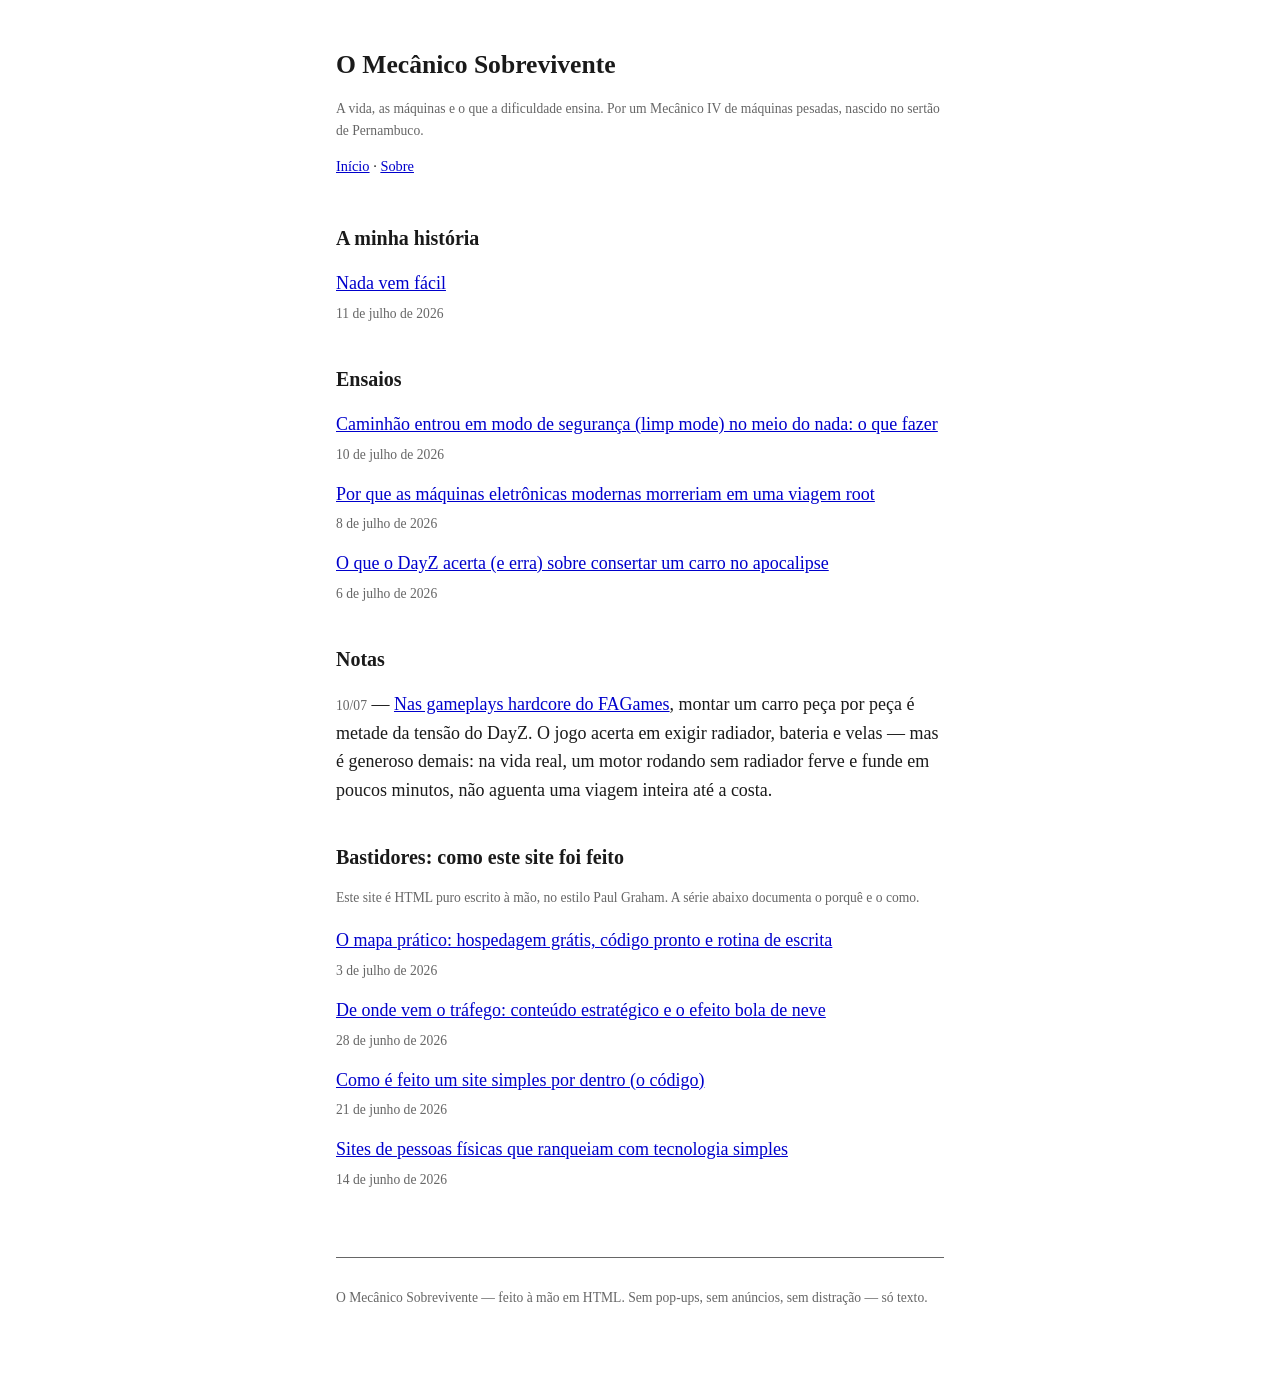
<file: index.html>
<!DOCTYPE html>
<html lang="pt-BR">
<head>
  <meta charset="utf-8">
  <meta name="viewport" content="width=device-width, initial-scale=1">
  <title>O Mecânico Sobrevivente — mecânica real, DayZ e estradas raiz</title>
  <meta name="description" content="A vida, as máquinas e o que a dificuldade ensina. Ensaios de um Mecânico IV de máquinas pesadas nascido no sertão de Pernambuco: biografia, sobrevivência e mecânica de verdade.">
  <meta name="google-site-verification" content="KgECK5X9rJ-zTxnH8TQKvSFVyP0riwb6OPIfy7h88pc">
  <link rel="stylesheet" href="style.css">
  <!-- Google tag (gtag.js) -->
  <script async src="https://www.googletagmanager.com/gtag/js?id=G-CD9K60ZB0E"></script>
  <script>
    window.dataLayer = window.dataLayer || [];
    function gtag(){dataLayer.push(arguments);}
    gtag('js', new Date());
    gtag('config', 'G-CD9K60ZB0E');
  </script>
</head>
<body>
  <header>
    <h1>O Mecânico Sobrevivente</h1>
    <p class="meta">A vida, as máquinas e o que a dificuldade ensina. Por um Mecânico IV de máquinas pesadas, nascido no sertão de Pernambuco.</p>
    <nav>
      <a href="index.html">Início</a> ·
      <a href="sobre.html">Sobre</a>
    </nav>
  </header>

  <main>
    <h2>A minha história</h2>
    <ul class="lista-ensaios">
      <li>
        <a href="ensaios/nada-vem-facil.html">Nada vem fácil</a><br>
        <time datetime="2026-07-11">11 de julho de 2026</time>
      </li>
    </ul>

    <h2>Ensaios</h2>
    <ul class="lista-ensaios">
      <li>
        <a href="ensaios/caminhao-em-limp-mode-o-que-fazer.html">Caminhão entrou em modo de segurança (limp mode) no meio do nada: o que fazer</a><br>
        <time datetime="2026-07-10">10 de julho de 2026</time>
      </li>
      <li>
        <a href="ensaios/maquinas-modernas-morreriam-em-viagem-root.html">Por que as máquinas eletrônicas modernas morreriam em uma viagem root</a><br>
        <time datetime="2026-07-08">8 de julho de 2026</time>
      </li>
      <li>
        <a href="ensaios/o-que-dayz-acerta-e-erra-sobre-consertar-carros.html">O que o DayZ acerta (e erra) sobre consertar um carro no apocalipse</a><br>
        <time datetime="2026-07-06">6 de julho de 2026</time>
      </li>
    </ul>

    <h2>Notas</h2>
    <ul class="lista-ensaios">
      <li>
        <time datetime="2026-07-10">10/07</time> — <a href="https://www.youtube.com/@FAGames1">Nas gameplays hardcore do FAGames</a>, montar um carro peça por peça é metade da tensão do DayZ. O jogo acerta em exigir radiador, bateria e velas — mas é generoso demais: na vida real, um motor rodando sem radiador ferve e funde em poucos minutos, não aguenta uma viagem inteira até a costa.
      </li>
    </ul>

    <h2 id="bastidores">Bastidores: como este site foi feito</h2>
    <p class="meta">Este site é HTML puro escrito à mão, no estilo Paul Graham. A série abaixo documenta o porquê e o como.</p>
    <ul class="lista-ensaios">
      <li>
        <a href="ensaios/mapa-pratico-para-comecar.html">O mapa prático: hospedagem grátis, código pronto e rotina de escrita</a><br>
        <time datetime="2026-07-03">3 de julho de 2026</time>
      </li>
      <li>
        <a href="ensaios/de-onde-vem-o-trafego.html">De onde vem o tráfego: conteúdo estratégico e o efeito bola de neve</a><br>
        <time datetime="2026-06-28">28 de junho de 2026</time>
      </li>
      <li>
        <a href="ensaios/como-e-feito-um-site-simples.html">Como é feito um site simples por dentro (o código)</a><br>
        <time datetime="2026-06-21">21 de junho de 2026</time>
      </li>
      <li>
        <a href="ensaios/sites-pessoais-que-ranqueiam.html">Sites de pessoas físicas que ranqueiam com tecnologia simples</a><br>
        <time datetime="2026-06-14">14 de junho de 2026</time>
      </li>
    </ul>
  </main>

  <footer>
    <p>O Mecânico Sobrevivente — feito à mão em HTML. Sem pop-ups, sem anúncios, sem distração — só texto.</p>
  </footer>
</body>
</html>
</file>
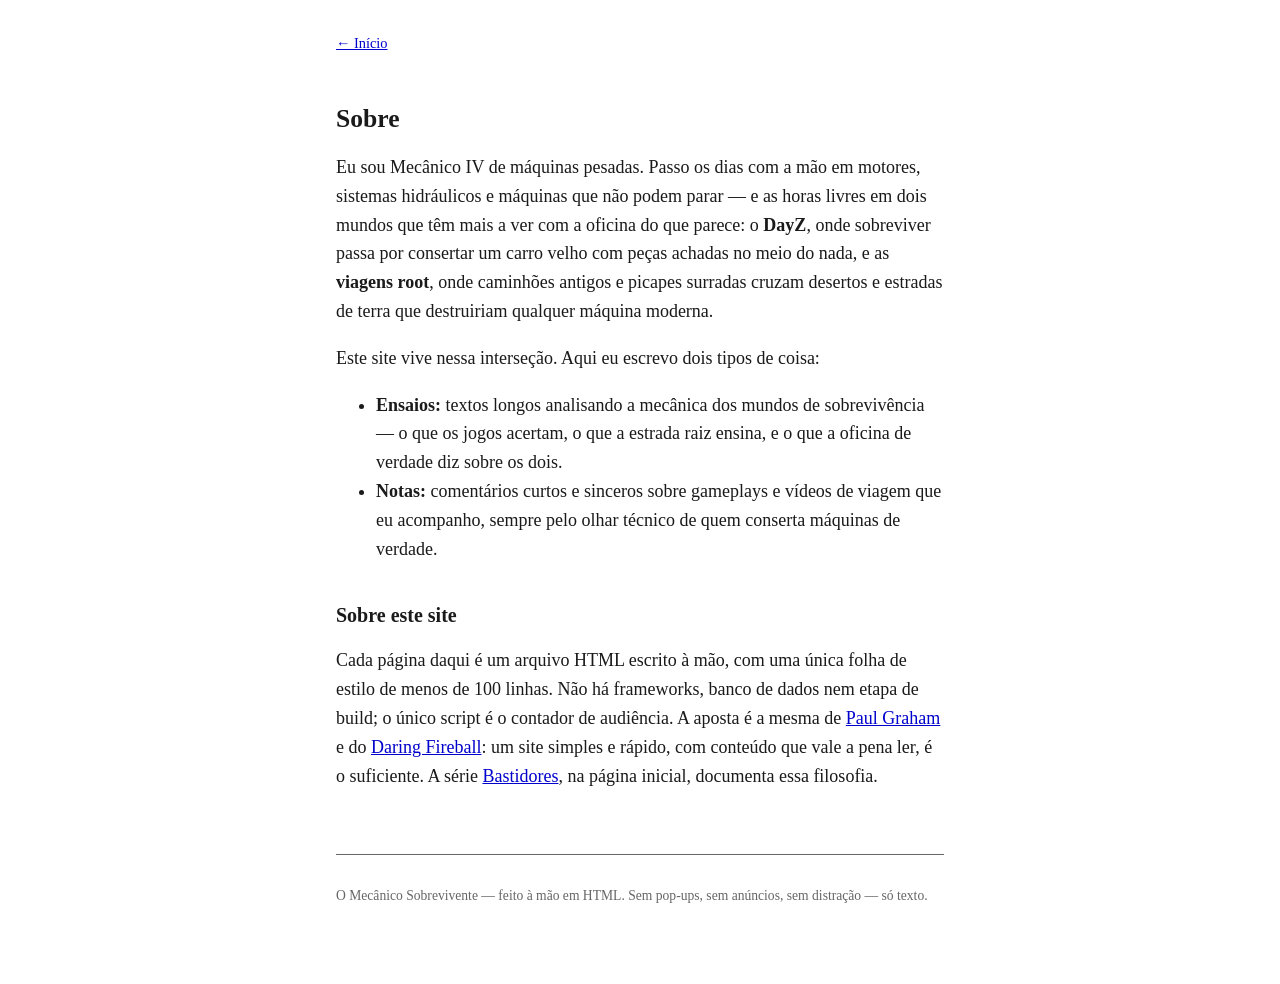
<file: sobre.html>
<!DOCTYPE html>
<html lang="pt-BR">
<head>
  <meta charset="utf-8">
  <meta name="viewport" content="width=device-width, initial-scale=1">
  <title>Sobre — O Mecânico Sobrevivente</title>
  <meta name="description" content="Quem escreve o Mecânico Sobrevivente: um Mecânico IV de máquinas pesadas que analisa a mecânica de DayZ e das viagens root num site feito à mão em HTML puro.">
  <link rel="stylesheet" href="style.css">
  <!-- Google tag (gtag.js) -->
  <script async src="https://www.googletagmanager.com/gtag/js?id=G-CD9K60ZB0E"></script>
  <script>
    window.dataLayer = window.dataLayer || [];
    function gtag(){dataLayer.push(arguments);}
    gtag('js', new Date());
    gtag('config', 'G-CD9K60ZB0E');
  </script>
</head>
<body>
  <header>
    <nav>
      <a href="index.html">← Início</a>
    </nav>
  </header>

  <main>
    <h1>Sobre</h1>

    <p>Eu sou Mecânico IV de máquinas pesadas. Passo os dias com a mão em motores, sistemas hidráulicos e máquinas que não podem parar — e as horas livres em dois mundos que têm mais a ver com a oficina do que parece: o <strong>DayZ</strong>, onde sobreviver passa por consertar um carro velho com peças achadas no meio do nada, e as <strong>viagens root</strong>, onde caminhões antigos e picapes surradas cruzam desertos e estradas de terra que destruiriam qualquer máquina moderna.</p>

    <p>Este site vive nessa interseção. Aqui eu escrevo dois tipos de coisa:</p>

    <ul>
      <li><strong>Ensaios:</strong> textos longos analisando a mecânica dos mundos de sobrevivência — o que os jogos acertam, o que a estrada raiz ensina, e o que a oficina de verdade diz sobre os dois.</li>
      <li><strong>Notas:</strong> comentários curtos e sinceros sobre gameplays e vídeos de viagem que eu acompanho, sempre pelo olhar técnico de quem conserta máquinas de verdade.</li>
    </ul>

    <h2>Sobre este site</h2>
    <p>Cada página daqui é um arquivo HTML escrito à mão, com uma única folha de estilo de menos de 100 linhas. Não há frameworks, banco de dados nem etapa de build; o único script é o contador de audiência. A aposta é a mesma de <a href="https://paulgraham.com/">Paul Graham</a> e do <a href="https://daringfireball.net/">Daring Fireball</a>: um site simples e rápido, com conteúdo que vale a pena ler, é o suficiente. A série <a href="index.html#bastidores">Bastidores</a>, na página inicial, documenta essa filosofia.</p>
  </main>

  <footer>
    <p>O Mecânico Sobrevivente — feito à mão em HTML. Sem pop-ups, sem anúncios, sem distração — só texto.</p>
  </footer>
</body>
</html>
</file>
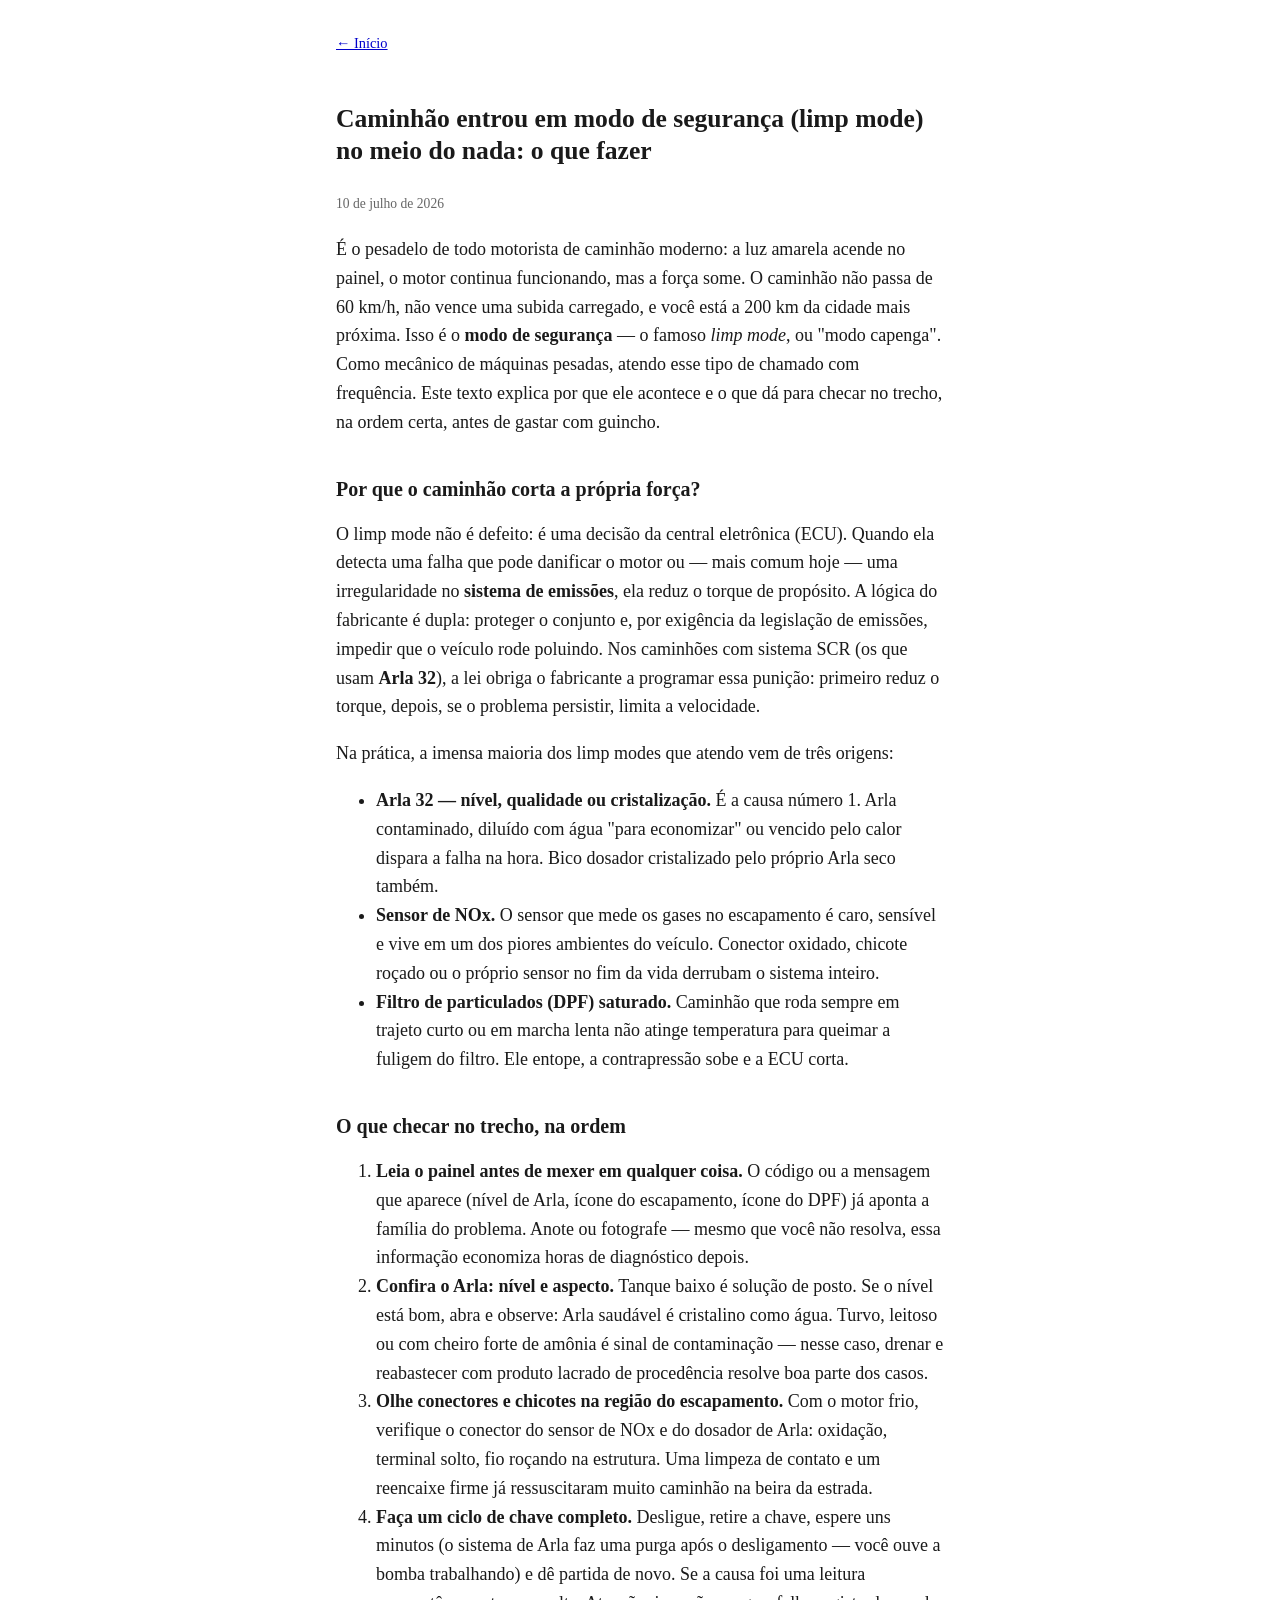
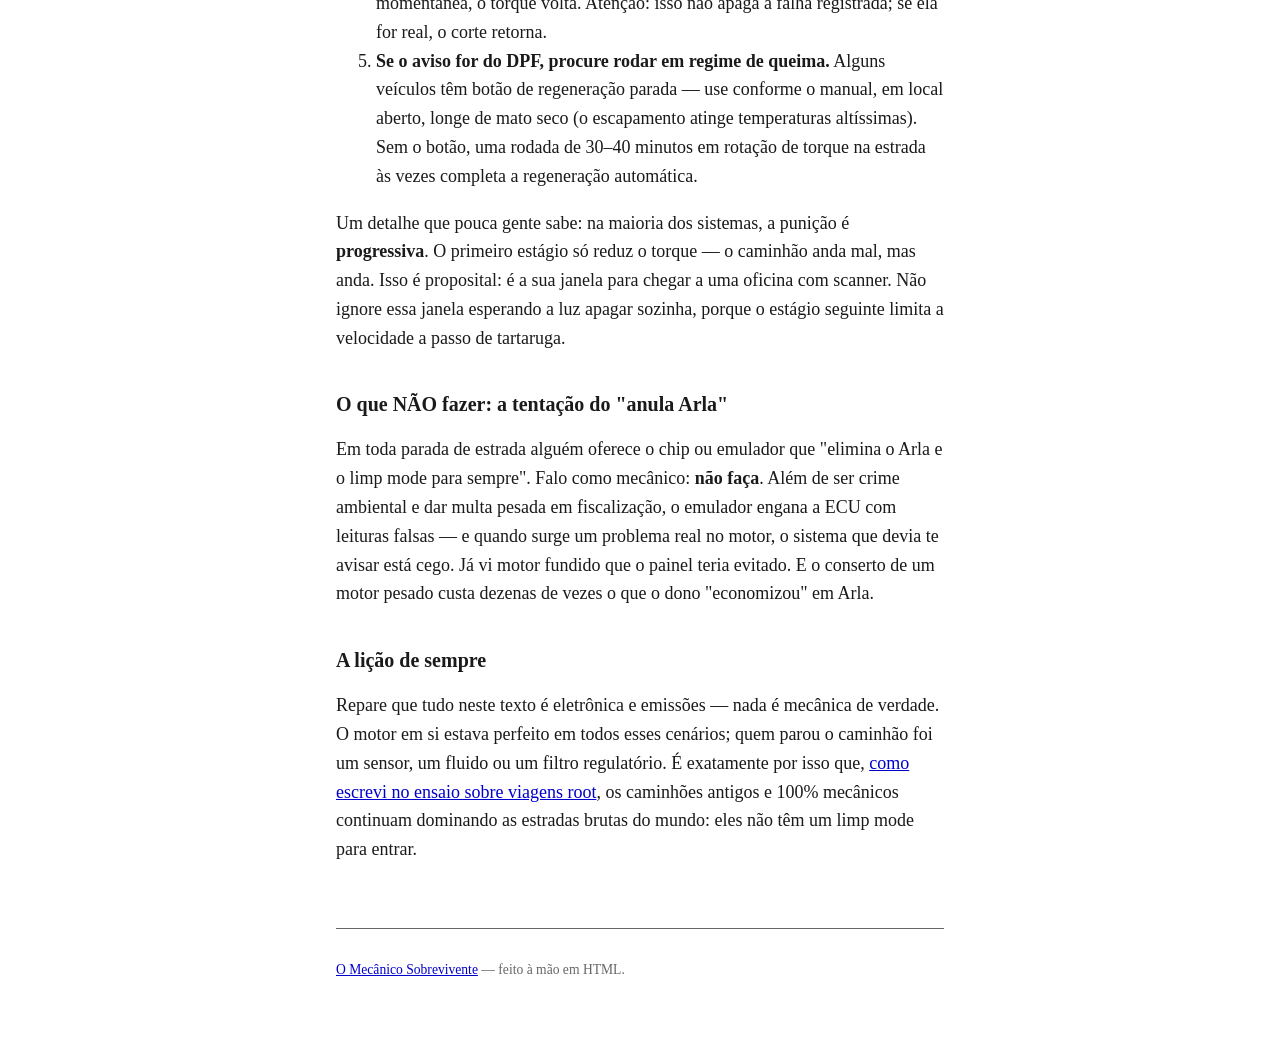
<file: ensaios/caminhao-em-limp-mode-o-que-fazer.html>
<!DOCTYPE html>
<html lang="pt-BR">
<head>
  <meta charset="utf-8">
  <meta name="viewport" content="width=device-width, initial-scale=1">
  <title>Caminhão entrou em modo de segurança (limp mode) no meio do nada: o que fazer</title>
  <meta name="description" content="Um mecânico de máquinas pesadas explica por que o caminhão corta o torque e entra em limp mode — Arla 32, sensor de NOx, DPF — e o que o motorista pode checar no trecho antes de chamar o guincho.">
  <link rel="stylesheet" href="../style.css">
  <!-- Google tag (gtag.js) -->
  <script async src="https://www.googletagmanager.com/gtag/js?id=G-CD9K60ZB0E"></script>
  <script>
    window.dataLayer = window.dataLayer || [];
    function gtag(){dataLayer.push(arguments);}
    gtag('js', new Date());
    gtag('config', 'G-CD9K60ZB0E');
  </script>
</head>
<body>
  <header>
    <nav>
      <a href="../index.html">← Início</a>
    </nav>
  </header>

  <main>
    <article>
      <h1>Caminhão entrou em modo de segurança (limp mode) no meio do nada: o que fazer</h1>
      <p><time datetime="2026-07-10">10 de julho de 2026</time></p>

      <p>É o pesadelo de todo motorista de caminhão moderno: a luz amarela acende no painel, o motor continua funcionando, mas a força some. O caminhão não passa de 60 km/h, não vence uma subida carregado, e você está a 200 km da cidade mais próxima. Isso é o <strong>modo de segurança</strong> — o famoso <em>limp mode</em>, ou "modo capenga". Como mecânico de máquinas pesadas, atendo esse tipo de chamado com frequência. Este texto explica por que ele acontece e o que dá para checar no trecho, na ordem certa, antes de gastar com guincho.</p>

      <h2>Por que o caminhão corta a própria força?</h2>

      <p>O limp mode não é defeito: é uma decisão da central eletrônica (ECU). Quando ela detecta uma falha que pode danificar o motor ou — mais comum hoje — uma irregularidade no <strong>sistema de emissões</strong>, ela reduz o torque de propósito. A lógica do fabricante é dupla: proteger o conjunto e, por exigência da legislação de emissões, impedir que o veículo rode poluindo. Nos caminhões com sistema SCR (os que usam <strong>Arla 32</strong>), a lei obriga o fabricante a programar essa punição: primeiro reduz o torque, depois, se o problema persistir, limita a velocidade.</p>

      <p>Na prática, a imensa maioria dos limp modes que atendo vem de três origens:</p>

      <ul>
        <li><strong>Arla 32 — nível, qualidade ou cristalização.</strong> É a causa número 1. Arla contaminado, diluído com água "para economizar" ou vencido pelo calor dispara a falha na hora. Bico dosador cristalizado pelo próprio Arla seco também.</li>
        <li><strong>Sensor de NOx.</strong> O sensor que mede os gases no escapamento é caro, sensível e vive em um dos piores ambientes do veículo. Conector oxidado, chicote roçado ou o próprio sensor no fim da vida derrubam o sistema inteiro.</li>
        <li><strong>Filtro de particulados (DPF) saturado.</strong> Caminhão que roda sempre em trajeto curto ou em marcha lenta não atinge temperatura para queimar a fuligem do filtro. Ele entope, a contrapressão sobe e a ECU corta.</li>
      </ul>

      <h2>O que checar no trecho, na ordem</h2>

      <ol>
        <li><strong>Leia o painel antes de mexer em qualquer coisa.</strong> O código ou a mensagem que aparece (nível de Arla, ícone do escapamento, ícone do DPF) já aponta a família do problema. Anote ou fotografe — mesmo que você não resolva, essa informação economiza horas de diagnóstico depois.</li>
        <li><strong>Confira o Arla: nível e aspecto.</strong> Tanque baixo é solução de posto. Se o nível está bom, abra e observe: Arla saudável é cristalino como água. Turvo, leitoso ou com cheiro forte de amônia é sinal de contaminação — nesse caso, drenar e reabastecer com produto lacrado de procedência resolve boa parte dos casos.</li>
        <li><strong>Olhe conectores e chicotes na região do escapamento.</strong> Com o motor frio, verifique o conector do sensor de NOx e do dosador de Arla: oxidação, terminal solto, fio roçando na estrutura. Uma limpeza de contato e um reencaixe firme já ressuscitaram muito caminhão na beira da estrada.</li>
        <li><strong>Faça um ciclo de chave completo.</strong> Desligue, retire a chave, espere uns minutos (o sistema de Arla faz uma purga após o desligamento — você ouve a bomba trabalhando) e dê partida de novo. Se a causa foi uma leitura momentânea, o torque volta. Atenção: isso não apaga a falha registrada; se ela for real, o corte retorna.</li>
        <li><strong>Se o aviso for do DPF, procure rodar em regime de queima.</strong> Alguns veículos têm botão de regeneração parada — use conforme o manual, em local aberto, longe de mato seco (o escapamento atinge temperaturas altíssimas). Sem o botão, uma rodada de 30–40 minutos em rotação de torque na estrada às vezes completa a regeneração automática.</li>
      </ol>

      <p>Um detalhe que pouca gente sabe: na maioria dos sistemas, a punição é <strong>progressiva</strong>. O primeiro estágio só reduz o torque — o caminhão anda mal, mas anda. Isso é proposital: é a sua janela para chegar a uma oficina com scanner. Não ignore essa janela esperando a luz apagar sozinha, porque o estágio seguinte limita a velocidade a passo de tartaruga.</p>

      <h2>O que NÃO fazer: a tentação do "anula Arla"</h2>

      <p>Em toda parada de estrada alguém oferece o chip ou emulador que "elimina o Arla e o limp mode para sempre". Falo como mecânico: <strong>não faça</strong>. Além de ser crime ambiental e dar multa pesada em fiscalização, o emulador engana a ECU com leituras falsas — e quando surge um problema real no motor, o sistema que devia te avisar está cego. Já vi motor fundido que o painel teria evitado. E o conserto de um motor pesado custa dezenas de vezes o que o dono "economizou" em Arla.</p>

      <h2>A lição de sempre</h2>

      <p>Repare que tudo neste texto é eletrônica e emissões — nada é mecânica de verdade. O motor em si estava perfeito em todos esses cenários; quem parou o caminhão foi um sensor, um fluido ou um filtro regulatório. É exatamente por isso que, <a href="maquinas-modernas-morreriam-em-viagem-root.html">como escrevi no ensaio sobre viagens root</a>, os caminhões antigos e 100% mecânicos continuam dominando as estradas brutas do mundo: eles não têm um limp mode para entrar.</p>
    </article>
  </main>

  <footer>
    <p><a href="../index.html">O Mecânico Sobrevivente</a> — feito à mão em HTML.</p>
  </footer>
</body>
</html>
</file>
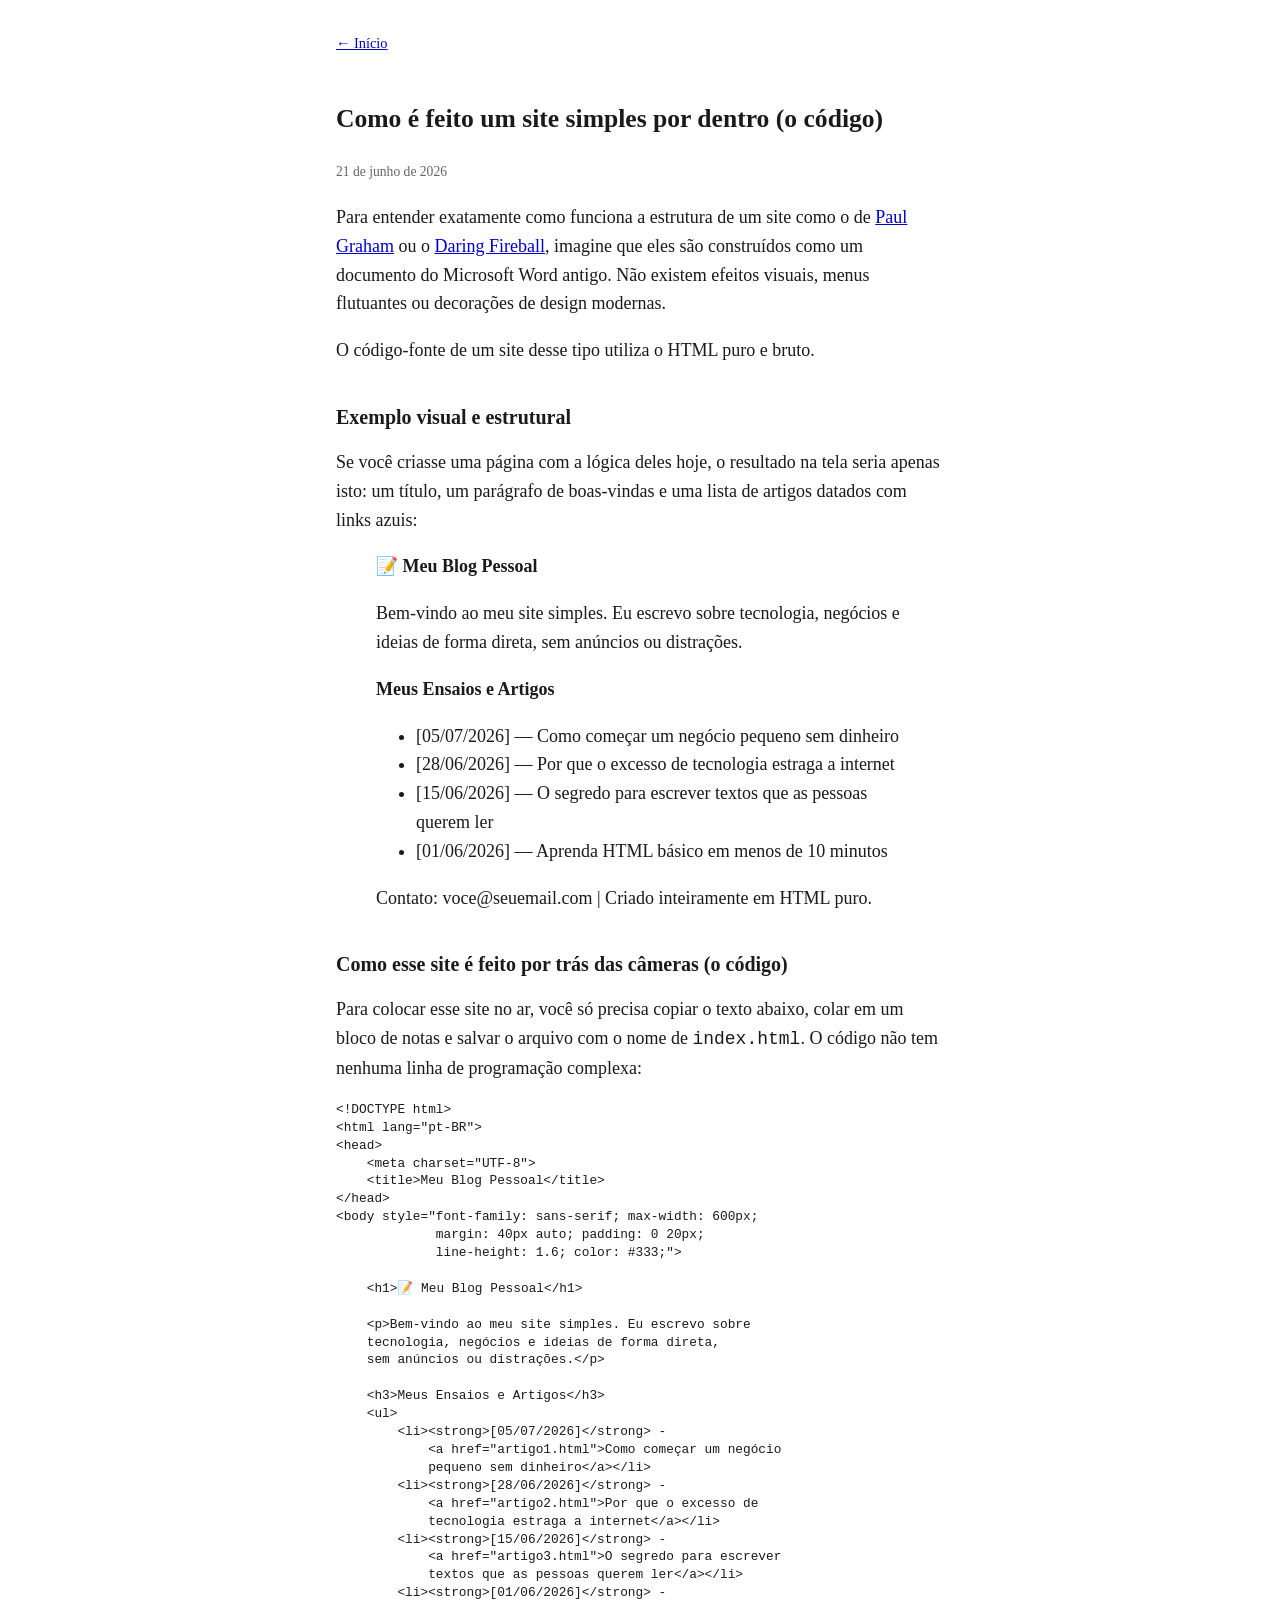
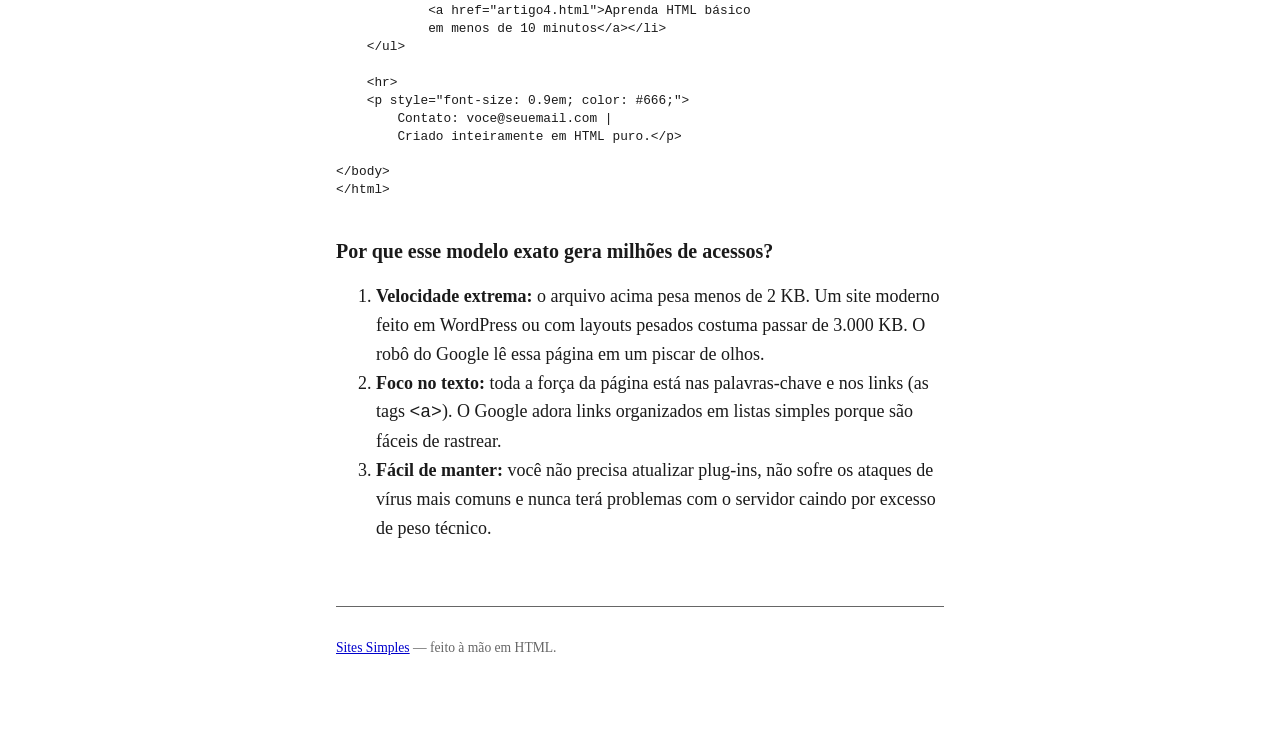
<file: ensaios/como-e-feito-um-site-simples.html>
<!DOCTYPE html>
<html lang="pt-BR">
<head>
  <meta charset="utf-8">
  <meta name="viewport" content="width=device-width, initial-scale=1">
  <title>Como é feito um site simples por dentro (o código)</title>
  <meta name="description" content="A estrutura de um site como o de Paul Graham explicada na prática: um exemplo completo de página em HTML puro, com menos de 2 KB, e por que esse modelo gera milhões de acessos.">
  <link rel="stylesheet" href="../style.css">
  <!-- Google tag (gtag.js) -->
  <script async src="https://www.googletagmanager.com/gtag/js?id=G-CD9K60ZB0E"></script>
  <script>
    window.dataLayer = window.dataLayer || [];
    function gtag(){dataLayer.push(arguments);}
    gtag('js', new Date());
    gtag('config', 'G-CD9K60ZB0E');
  </script>
</head>
<body>
  <header>
    <nav>
      <a href="../index.html">← Início</a>
    </nav>
  </header>

  <main>
    <article>
      <h1>Como é feito um site simples por dentro (o código)</h1>
      <p><time datetime="2026-06-21">21 de junho de 2026</time></p>

      <p>Para entender exatamente como funciona a estrutura de um site como o de <a href="https://paulgraham.com/">Paul Graham</a> ou o <a href="https://daringfireball.net/">Daring Fireball</a>, imagine que eles são construídos como um documento do Microsoft Word antigo. Não existem efeitos visuais, menus flutuantes ou decorações de design modernas.</p>

      <p>O código-fonte de um site desse tipo utiliza o HTML puro e bruto.</p>

      <h2>Exemplo visual e estrutural</h2>
      <p>Se você criasse uma página com a lógica deles hoje, o resultado na tela seria apenas isto: um título, um parágrafo de boas-vindas e uma lista de artigos datados com links azuis:</p>

      <blockquote>
        <p><strong>📝 Meu Blog Pessoal</strong></p>
        <p>Bem-vindo ao meu site simples. Eu escrevo sobre tecnologia, negócios e ideias de forma direta, sem anúncios ou distrações.</p>
        <p><strong>Meus Ensaios e Artigos</strong></p>
        <ul>
          <li>[05/07/2026] — Como começar um negócio pequeno sem dinheiro</li>
          <li>[28/06/2026] — Por que o excesso de tecnologia estraga a internet</li>
          <li>[15/06/2026] — O segredo para escrever textos que as pessoas querem ler</li>
          <li>[01/06/2026] — Aprenda HTML básico em menos de 10 minutos</li>
        </ul>
        <p>Contato: voce@seuemail.com | Criado inteiramente em HTML puro.</p>
      </blockquote>

      <h2>Como esse site é feito por trás das câmeras (o código)</h2>
      <p>Para colocar esse site no ar, você só precisa copiar o texto abaixo, colar em um bloco de notas e salvar o arquivo com o nome de <code>index.html</code>. O código não tem nenhuma linha de programação complexa:</p>

      <pre style="overflow-x: auto; font-size: 0.8rem; line-height: 1.4;"><code>&lt;!DOCTYPE html&gt;
&lt;html lang="pt-BR"&gt;
&lt;head&gt;
    &lt;meta charset="UTF-8"&gt;
    &lt;title&gt;Meu Blog Pessoal&lt;/title&gt;
&lt;/head&gt;
&lt;body style="font-family: sans-serif; max-width: 600px;
             margin: 40px auto; padding: 0 20px;
             line-height: 1.6; color: #333;"&gt;

    &lt;h1&gt;📝 Meu Blog Pessoal&lt;/h1&gt;

    &lt;p&gt;Bem-vindo ao meu site simples. Eu escrevo sobre
    tecnologia, negócios e ideias de forma direta,
    sem anúncios ou distrações.&lt;/p&gt;

    &lt;h3&gt;Meus Ensaios e Artigos&lt;/h3&gt;
    &lt;ul&gt;
        &lt;li&gt;&lt;strong&gt;[05/07/2026]&lt;/strong&gt; -
            &lt;a href="artigo1.html"&gt;Como começar um negócio
            pequeno sem dinheiro&lt;/a&gt;&lt;/li&gt;
        &lt;li&gt;&lt;strong&gt;[28/06/2026]&lt;/strong&gt; -
            &lt;a href="artigo2.html"&gt;Por que o excesso de
            tecnologia estraga a internet&lt;/a&gt;&lt;/li&gt;
        &lt;li&gt;&lt;strong&gt;[15/06/2026]&lt;/strong&gt; -
            &lt;a href="artigo3.html"&gt;O segredo para escrever
            textos que as pessoas querem ler&lt;/a&gt;&lt;/li&gt;
        &lt;li&gt;&lt;strong&gt;[01/06/2026]&lt;/strong&gt; -
            &lt;a href="artigo4.html"&gt;Aprenda HTML básico
            em menos de 10 minutos&lt;/a&gt;&lt;/li&gt;
    &lt;/ul&gt;

    &lt;hr&gt;
    &lt;p style="font-size: 0.9em; color: #666;"&gt;
        Contato: voce@seuemail.com |
        Criado inteiramente em HTML puro.&lt;/p&gt;

&lt;/body&gt;
&lt;/html&gt;</code></pre>

      <h2>Por que esse modelo exato gera milhões de acessos?</h2>
      <ol>
        <li><strong>Velocidade extrema:</strong> o arquivo acima pesa menos de 2 KB. Um site moderno feito em WordPress ou com layouts pesados costuma passar de 3.000 KB. O robô do Google lê essa página em um piscar de olhos.</li>
        <li><strong>Foco no texto:</strong> toda a força da página está nas palavras-chave e nos links (as tags <code>&lt;a&gt;</code>). O Google adora links organizados em listas simples porque são fáceis de rastrear.</li>
        <li><strong>Fácil de manter:</strong> você não precisa atualizar plug-ins, não sofre os ataques de vírus mais comuns e nunca terá problemas com o servidor caindo por excesso de peso técnico.</li>
      </ol>
    </article>
  </main>

  <footer>
    <p><a href="../index.html">Sites Simples</a> — feito à mão em HTML.</p>
  </footer>
</body>
</html>
</file>
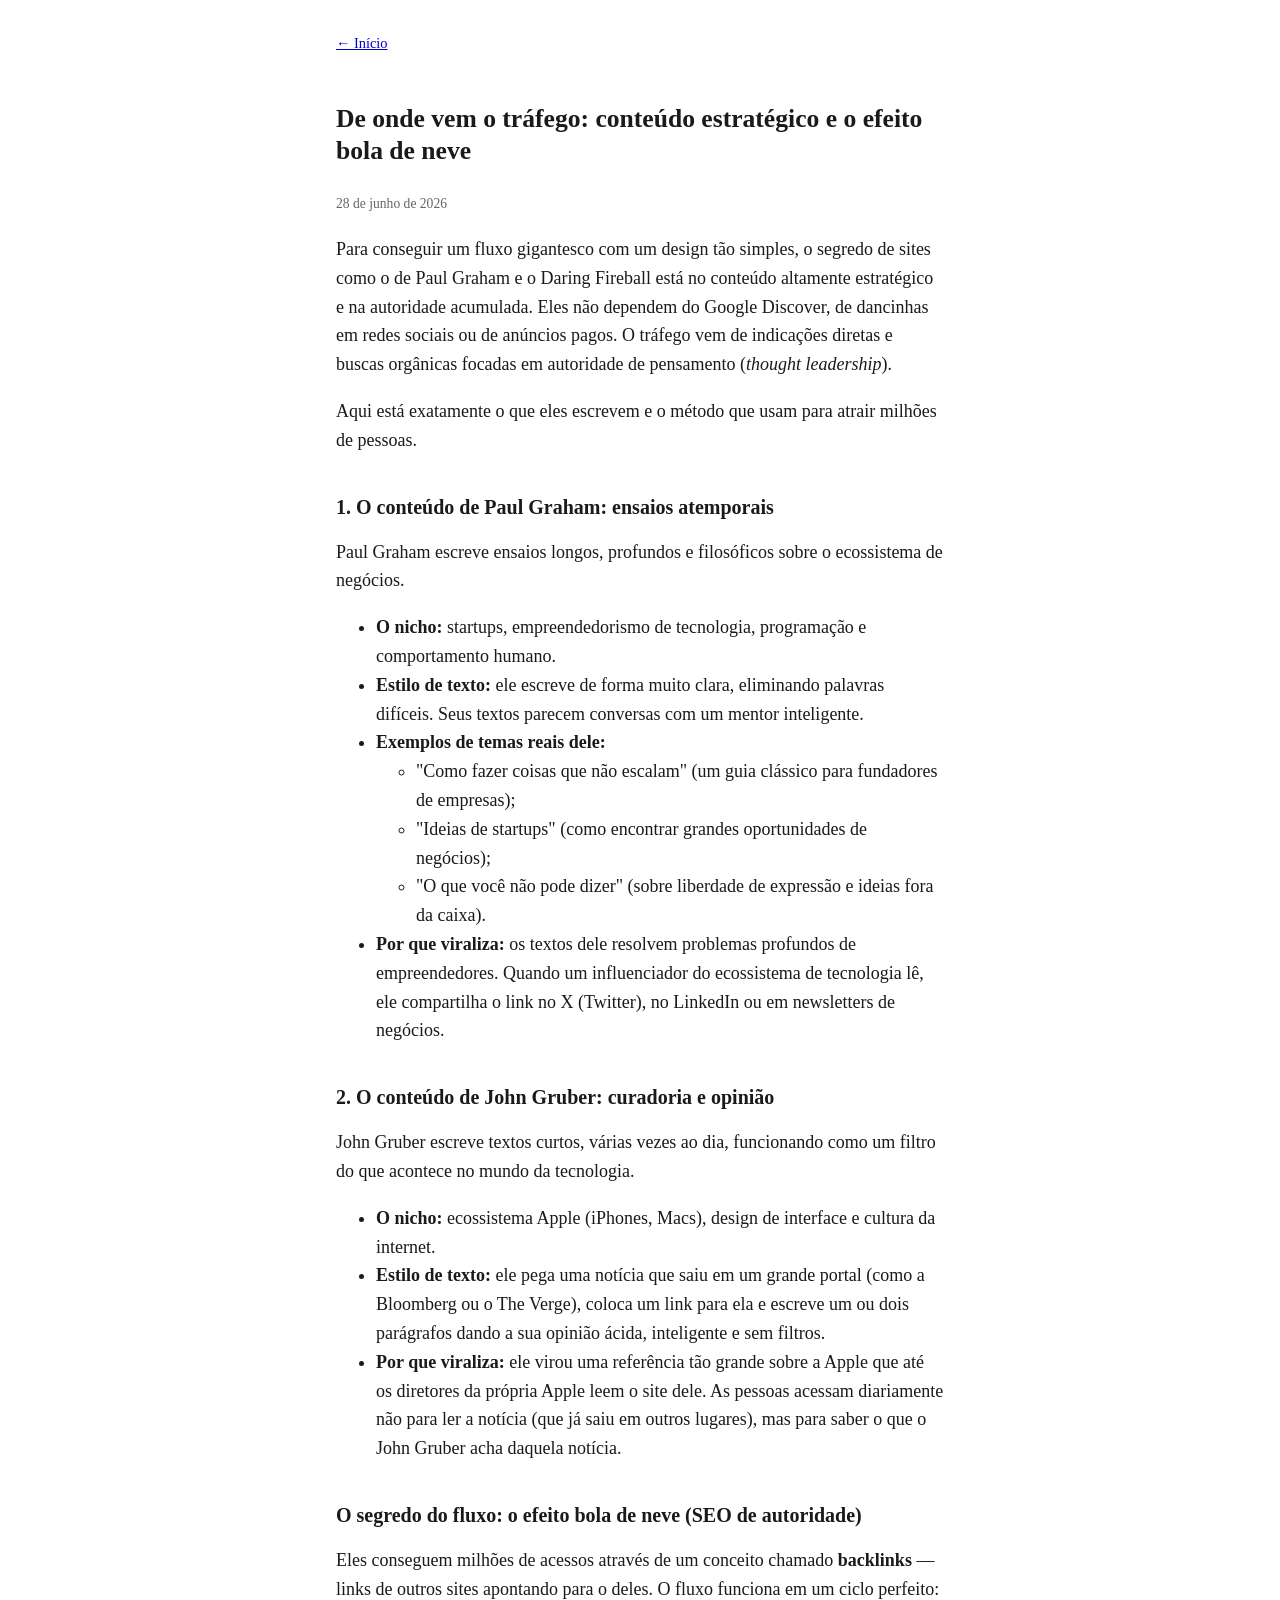
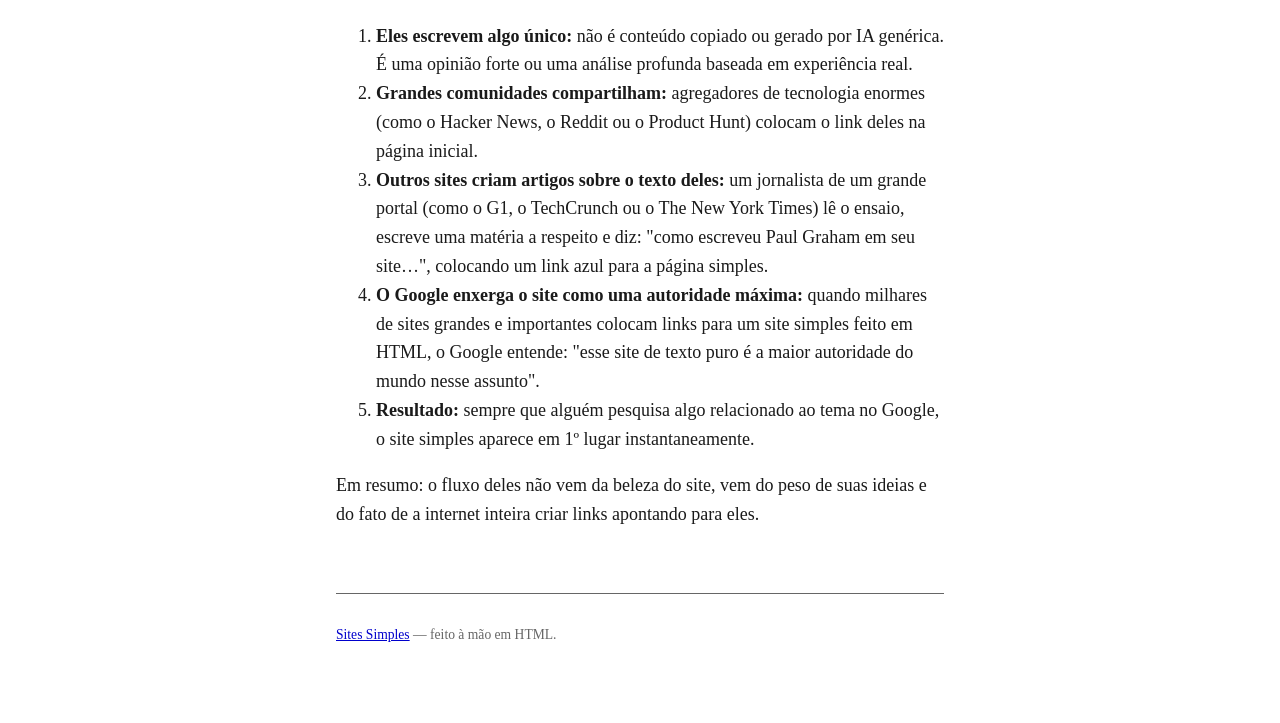
<file: ensaios/de-onde-vem-o-trafego.html>
<!DOCTYPE html>
<html lang="pt-BR">
<head>
  <meta charset="utf-8">
  <meta name="viewport" content="width=device-width, initial-scale=1">
  <title>De onde vem o tráfego: conteúdo estratégico e o efeito bola de neve</title>
  <meta name="description" content="O que Paul Graham e John Gruber escrevem para atrair milhões de acessos sem anúncios: ensaios atemporais, curadoria com opinião e o ciclo de backlinks que constrói autoridade no Google.">
  <link rel="stylesheet" href="../style.css">
  <!-- Google tag (gtag.js) -->
  <script async src="https://www.googletagmanager.com/gtag/js?id=G-CD9K60ZB0E"></script>
  <script>
    window.dataLayer = window.dataLayer || [];
    function gtag(){dataLayer.push(arguments);}
    gtag('js', new Date());
    gtag('config', 'G-CD9K60ZB0E');
  </script>
</head>
<body>
  <header>
    <nav>
      <a href="../index.html">← Início</a>
    </nav>
  </header>

  <main>
    <article>
      <h1>De onde vem o tráfego: conteúdo estratégico e o efeito bola de neve</h1>
      <p><time datetime="2026-06-28">28 de junho de 2026</time></p>

      <p>Para conseguir um fluxo gigantesco com um design tão simples, o segredo de sites como o de Paul Graham e o Daring Fireball está no conteúdo altamente estratégico e na autoridade acumulada. Eles não dependem do Google Discover, de dancinhas em redes sociais ou de anúncios pagos. O tráfego vem de indicações diretas e buscas orgânicas focadas em autoridade de pensamento (<em>thought leadership</em>).</p>

      <p>Aqui está exatamente o que eles escrevem e o método que usam para atrair milhões de pessoas.</p>

      <h2>1. O conteúdo de Paul Graham: ensaios atemporais</h2>
      <p>Paul Graham escreve ensaios longos, profundos e filosóficos sobre o ecossistema de negócios.</p>
      <ul>
        <li><strong>O nicho:</strong> startups, empreendedorismo de tecnologia, programação e comportamento humano.</li>
        <li><strong>Estilo de texto:</strong> ele escreve de forma muito clara, eliminando palavras difíceis. Seus textos parecem conversas com um mentor inteligente.</li>
        <li><strong>Exemplos de temas reais dele:</strong>
          <ul>
            <li>"Como fazer coisas que não escalam" (um guia clássico para fundadores de empresas);</li>
            <li>"Ideias de startups" (como encontrar grandes oportunidades de negócios);</li>
            <li>"O que você não pode dizer" (sobre liberdade de expressão e ideias fora da caixa).</li>
          </ul>
        </li>
        <li><strong>Por que viraliza:</strong> os textos dele resolvem problemas profundos de empreendedores. Quando um influenciador do ecossistema de tecnologia lê, ele compartilha o link no X (Twitter), no LinkedIn ou em newsletters de negócios.</li>
      </ul>

      <h2>2. O conteúdo de John Gruber: curadoria e opinião</h2>
      <p>John Gruber escreve textos curtos, várias vezes ao dia, funcionando como um filtro do que acontece no mundo da tecnologia.</p>
      <ul>
        <li><strong>O nicho:</strong> ecossistema Apple (iPhones, Macs), design de interface e cultura da internet.</li>
        <li><strong>Estilo de texto:</strong> ele pega uma notícia que saiu em um grande portal (como a Bloomberg ou o The Verge), coloca um link para ela e escreve um ou dois parágrafos dando a sua opinião ácida, inteligente e sem filtros.</li>
        <li><strong>Por que viraliza:</strong> ele virou uma referência tão grande sobre a Apple que até os diretores da própria Apple leem o site dele. As pessoas acessam diariamente não para ler a notícia (que já saiu em outros lugares), mas para saber o que o John Gruber acha daquela notícia.</li>
      </ul>

      <h2>O segredo do fluxo: o efeito bola de neve (SEO de autoridade)</h2>
      <p>Eles conseguem milhões de acessos através de um conceito chamado <strong>backlinks</strong> — links de outros sites apontando para o deles. O fluxo funciona em um ciclo perfeito:</p>
      <ol>
        <li><strong>Eles escrevem algo único:</strong> não é conteúdo copiado ou gerado por IA genérica. É uma opinião forte ou uma análise profunda baseada em experiência real.</li>
        <li><strong>Grandes comunidades compartilham:</strong> agregadores de tecnologia enormes (como o Hacker News, o Reddit ou o Product Hunt) colocam o link deles na página inicial.</li>
        <li><strong>Outros sites criam artigos sobre o texto deles:</strong> um jornalista de um grande portal (como o G1, o TechCrunch ou o The New York Times) lê o ensaio, escreve uma matéria a respeito e diz: "como escreveu Paul Graham em seu site…", colocando um link azul para a página simples.</li>
        <li><strong>O Google enxerga o site como uma autoridade máxima:</strong> quando milhares de sites grandes e importantes colocam links para um site simples feito em HTML, o Google entende: "esse site de texto puro é a maior autoridade do mundo nesse assunto".</li>
        <li><strong>Resultado:</strong> sempre que alguém pesquisa algo relacionado ao tema no Google, o site simples aparece em 1º lugar instantaneamente.</li>
      </ol>

      <p>Em resumo: o fluxo deles não vem da beleza do site, vem do peso de suas ideias e do fato de a internet inteira criar links apontando para eles.</p>
    </article>
  </main>

  <footer>
    <p><a href="../index.html">Sites Simples</a> — feito à mão em HTML.</p>
  </footer>
</body>
</html>
</file>
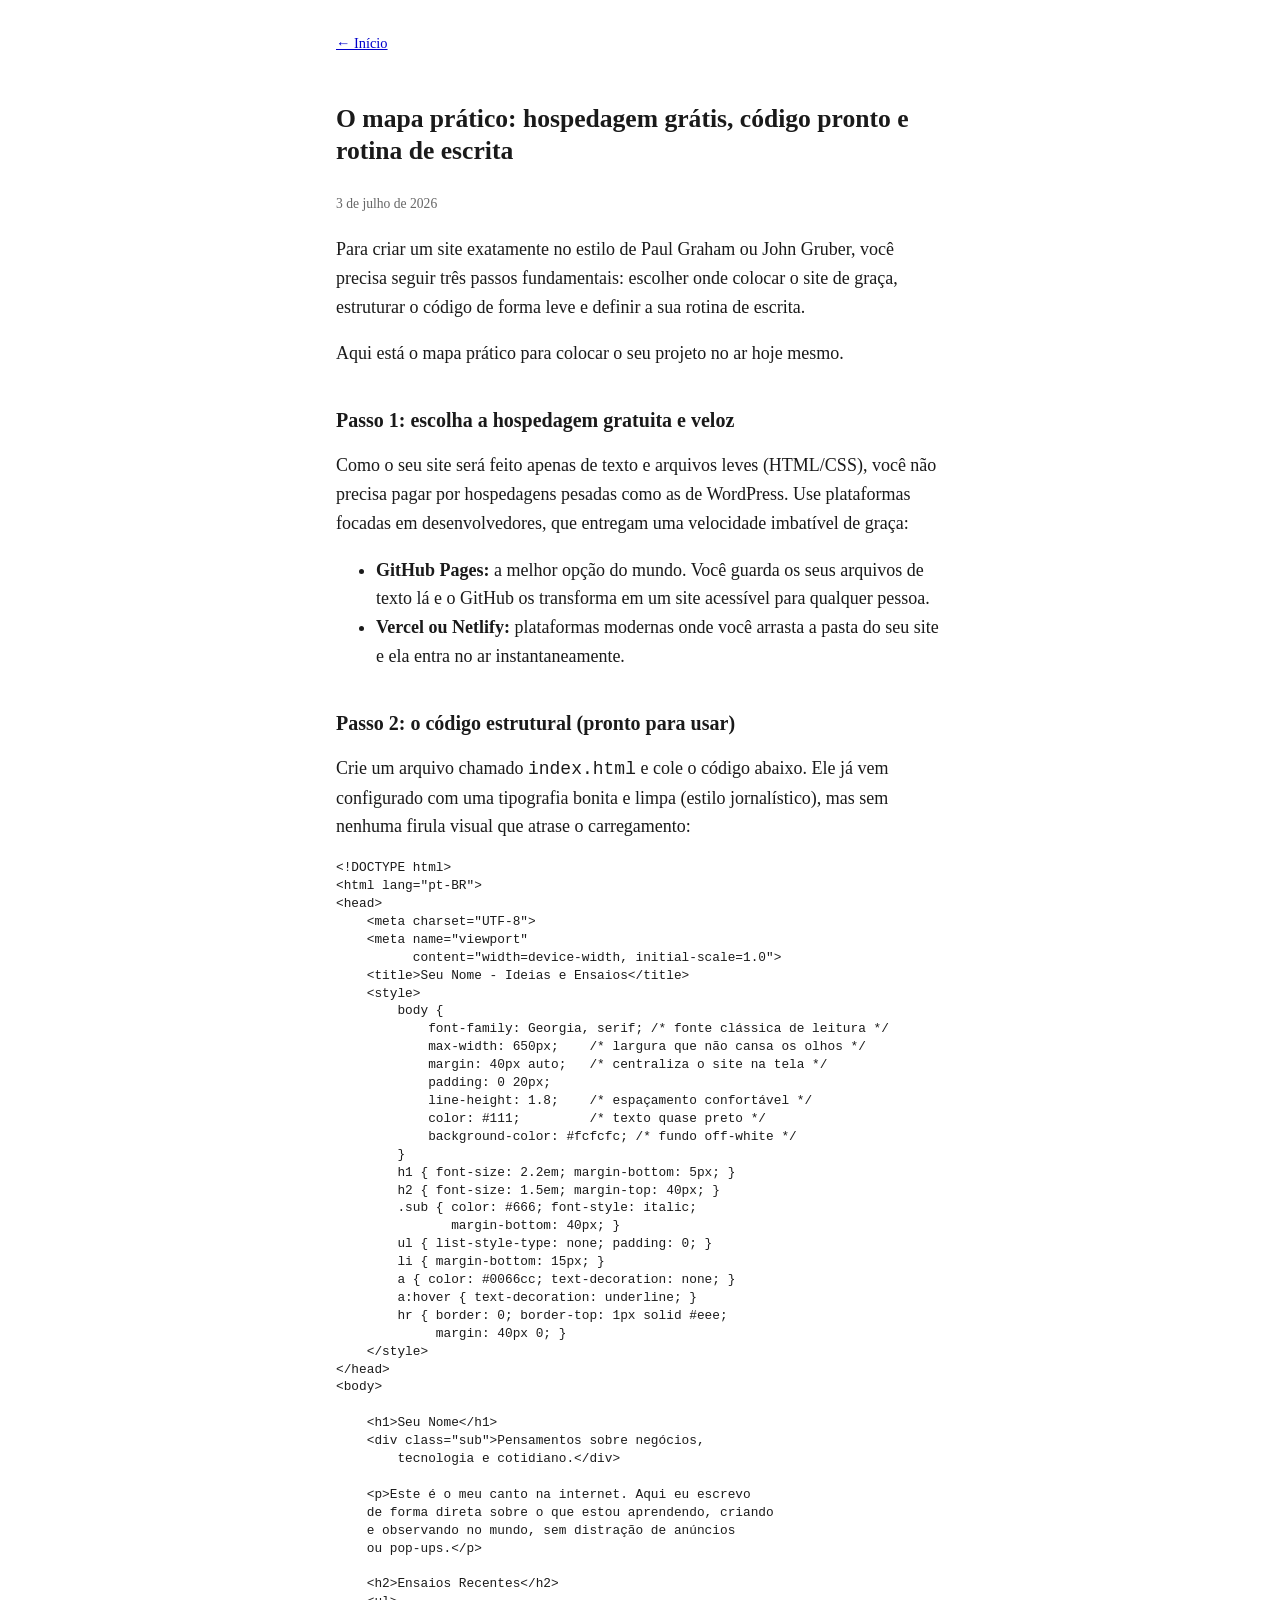
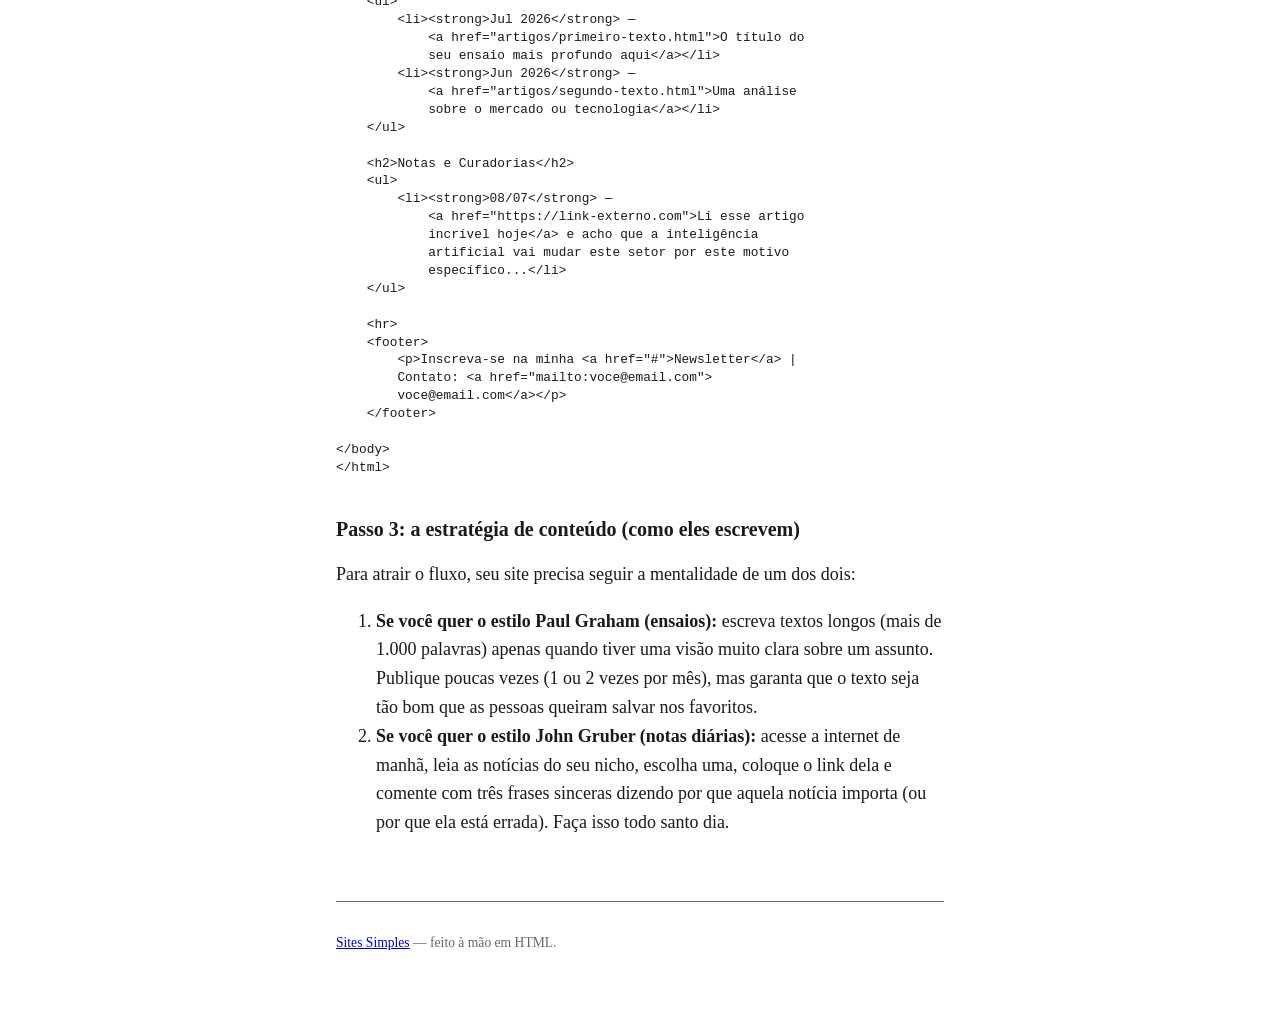
<file: ensaios/mapa-pratico-para-comecar.html>
<!DOCTYPE html>
<html lang="pt-BR">
<head>
  <meta charset="utf-8">
  <meta name="viewport" content="width=device-width, initial-scale=1">
  <title>O mapa prático: hospedagem grátis, código pronto e rotina de escrita</title>
  <meta name="description" content="Três passos para criar um site no estilo Paul Graham ou John Gruber hoje mesmo: onde hospedar de graça (GitHub Pages, Vercel, Netlify), um código HTML pronto para usar e a estratégia de conteúdo.">
  <link rel="stylesheet" href="../style.css">
  <!-- Google tag (gtag.js) -->
  <script async src="https://www.googletagmanager.com/gtag/js?id=G-CD9K60ZB0E"></script>
  <script>
    window.dataLayer = window.dataLayer || [];
    function gtag(){dataLayer.push(arguments);}
    gtag('js', new Date());
    gtag('config', 'G-CD9K60ZB0E');
  </script>
</head>
<body>
  <header>
    <nav>
      <a href="../index.html">← Início</a>
    </nav>
  </header>

  <main>
    <article>
      <h1>O mapa prático: hospedagem grátis, código pronto e rotina de escrita</h1>
      <p><time datetime="2026-07-03">3 de julho de 2026</time></p>

      <p>Para criar um site exatamente no estilo de Paul Graham ou John Gruber, você precisa seguir três passos fundamentais: escolher onde colocar o site de graça, estruturar o código de forma leve e definir a sua rotina de escrita.</p>

      <p>Aqui está o mapa prático para colocar o seu projeto no ar hoje mesmo.</p>

      <h2>Passo 1: escolha a hospedagem gratuita e veloz</h2>
      <p>Como o seu site será feito apenas de texto e arquivos leves (HTML/CSS), você não precisa pagar por hospedagens pesadas como as de WordPress. Use plataformas focadas em desenvolvedores, que entregam uma velocidade imbatível de graça:</p>
      <ul>
        <li><strong>GitHub Pages:</strong> a melhor opção do mundo. Você guarda os seus arquivos de texto lá e o GitHub os transforma em um site acessível para qualquer pessoa.</li>
        <li><strong>Vercel ou Netlify:</strong> plataformas modernas onde você arrasta a pasta do seu site e ela entra no ar instantaneamente.</li>
      </ul>

      <h2>Passo 2: o código estrutural (pronto para usar)</h2>
      <p>Crie um arquivo chamado <code>index.html</code> e cole o código abaixo. Ele já vem configurado com uma tipografia bonita e limpa (estilo jornalístico), mas sem nenhuma firula visual que atrase o carregamento:</p>

      <pre style="overflow-x: auto; font-size: 0.8rem; line-height: 1.4;"><code>&lt;!DOCTYPE html&gt;
&lt;html lang="pt-BR"&gt;
&lt;head&gt;
    &lt;meta charset="UTF-8"&gt;
    &lt;meta name="viewport"
          content="width=device-width, initial-scale=1.0"&gt;
    &lt;title&gt;Seu Nome - Ideias e Ensaios&lt;/title&gt;
    &lt;style&gt;
        body {
            font-family: Georgia, serif; /* fonte clássica de leitura */
            max-width: 650px;    /* largura que não cansa os olhos */
            margin: 40px auto;   /* centraliza o site na tela */
            padding: 0 20px;
            line-height: 1.8;    /* espaçamento confortável */
            color: #111;         /* texto quase preto */
            background-color: #fcfcfc; /* fundo off-white */
        }
        h1 { font-size: 2.2em; margin-bottom: 5px; }
        h2 { font-size: 1.5em; margin-top: 40px; }
        .sub { color: #666; font-style: italic;
               margin-bottom: 40px; }
        ul { list-style-type: none; padding: 0; }
        li { margin-bottom: 15px; }
        a { color: #0066cc; text-decoration: none; }
        a:hover { text-decoration: underline; }
        hr { border: 0; border-top: 1px solid #eee;
             margin: 40px 0; }
    &lt;/style&gt;
&lt;/head&gt;
&lt;body&gt;

    &lt;h1&gt;Seu Nome&lt;/h1&gt;
    &lt;div class="sub"&gt;Pensamentos sobre negócios,
        tecnologia e cotidiano.&lt;/div&gt;

    &lt;p&gt;Este é o meu canto na internet. Aqui eu escrevo
    de forma direta sobre o que estou aprendendo, criando
    e observando no mundo, sem distração de anúncios
    ou pop-ups.&lt;/p&gt;

    &lt;h2&gt;Ensaios Recentes&lt;/h2&gt;
    &lt;ul&gt;
        &lt;li&gt;&lt;strong&gt;Jul 2026&lt;/strong&gt; —
            &lt;a href="artigos/primeiro-texto.html"&gt;O título do
            seu ensaio mais profundo aqui&lt;/a&gt;&lt;/li&gt;
        &lt;li&gt;&lt;strong&gt;Jun 2026&lt;/strong&gt; —
            &lt;a href="artigos/segundo-texto.html"&gt;Uma análise
            sobre o mercado ou tecnologia&lt;/a&gt;&lt;/li&gt;
    &lt;/ul&gt;

    &lt;h2&gt;Notas e Curadorias&lt;/h2&gt;
    &lt;ul&gt;
        &lt;li&gt;&lt;strong&gt;08/07&lt;/strong&gt; —
            &lt;a href="https://link-externo.com"&gt;Li esse artigo
            incrível hoje&lt;/a&gt; e acho que a inteligência
            artificial vai mudar este setor por este motivo
            específico...&lt;/li&gt;
    &lt;/ul&gt;

    &lt;hr&gt;
    &lt;footer&gt;
        &lt;p&gt;Inscreva-se na minha &lt;a href="#"&gt;Newsletter&lt;/a&gt; |
        Contato: &lt;a href="mailto:voce@email.com"&gt;
        voce@email.com&lt;/a&gt;&lt;/p&gt;
    &lt;/footer&gt;

&lt;/body&gt;
&lt;/html&gt;</code></pre>

      <h2>Passo 3: a estratégia de conteúdo (como eles escrevem)</h2>
      <p>Para atrair o fluxo, seu site precisa seguir a mentalidade de um dos dois:</p>
      <ol>
        <li><strong>Se você quer o estilo Paul Graham (ensaios):</strong> escreva textos longos (mais de 1.000 palavras) apenas quando tiver uma visão muito clara sobre um assunto. Publique poucas vezes (1 ou 2 vezes por mês), mas garanta que o texto seja tão bom que as pessoas queiram salvar nos favoritos.</li>
        <li><strong>Se você quer o estilo John Gruber (notas diárias):</strong> acesse a internet de manhã, leia as notícias do seu nicho, escolha uma, coloque o link dela e comente com três frases sinceras dizendo por que aquela notícia importa (ou por que ela está errada). Faça isso todo santo dia.</li>
      </ol>
    </article>
  </main>

  <footer>
    <p><a href="../index.html">Sites Simples</a> — feito à mão em HTML.</p>
  </footer>
</body>
</html>
</file>
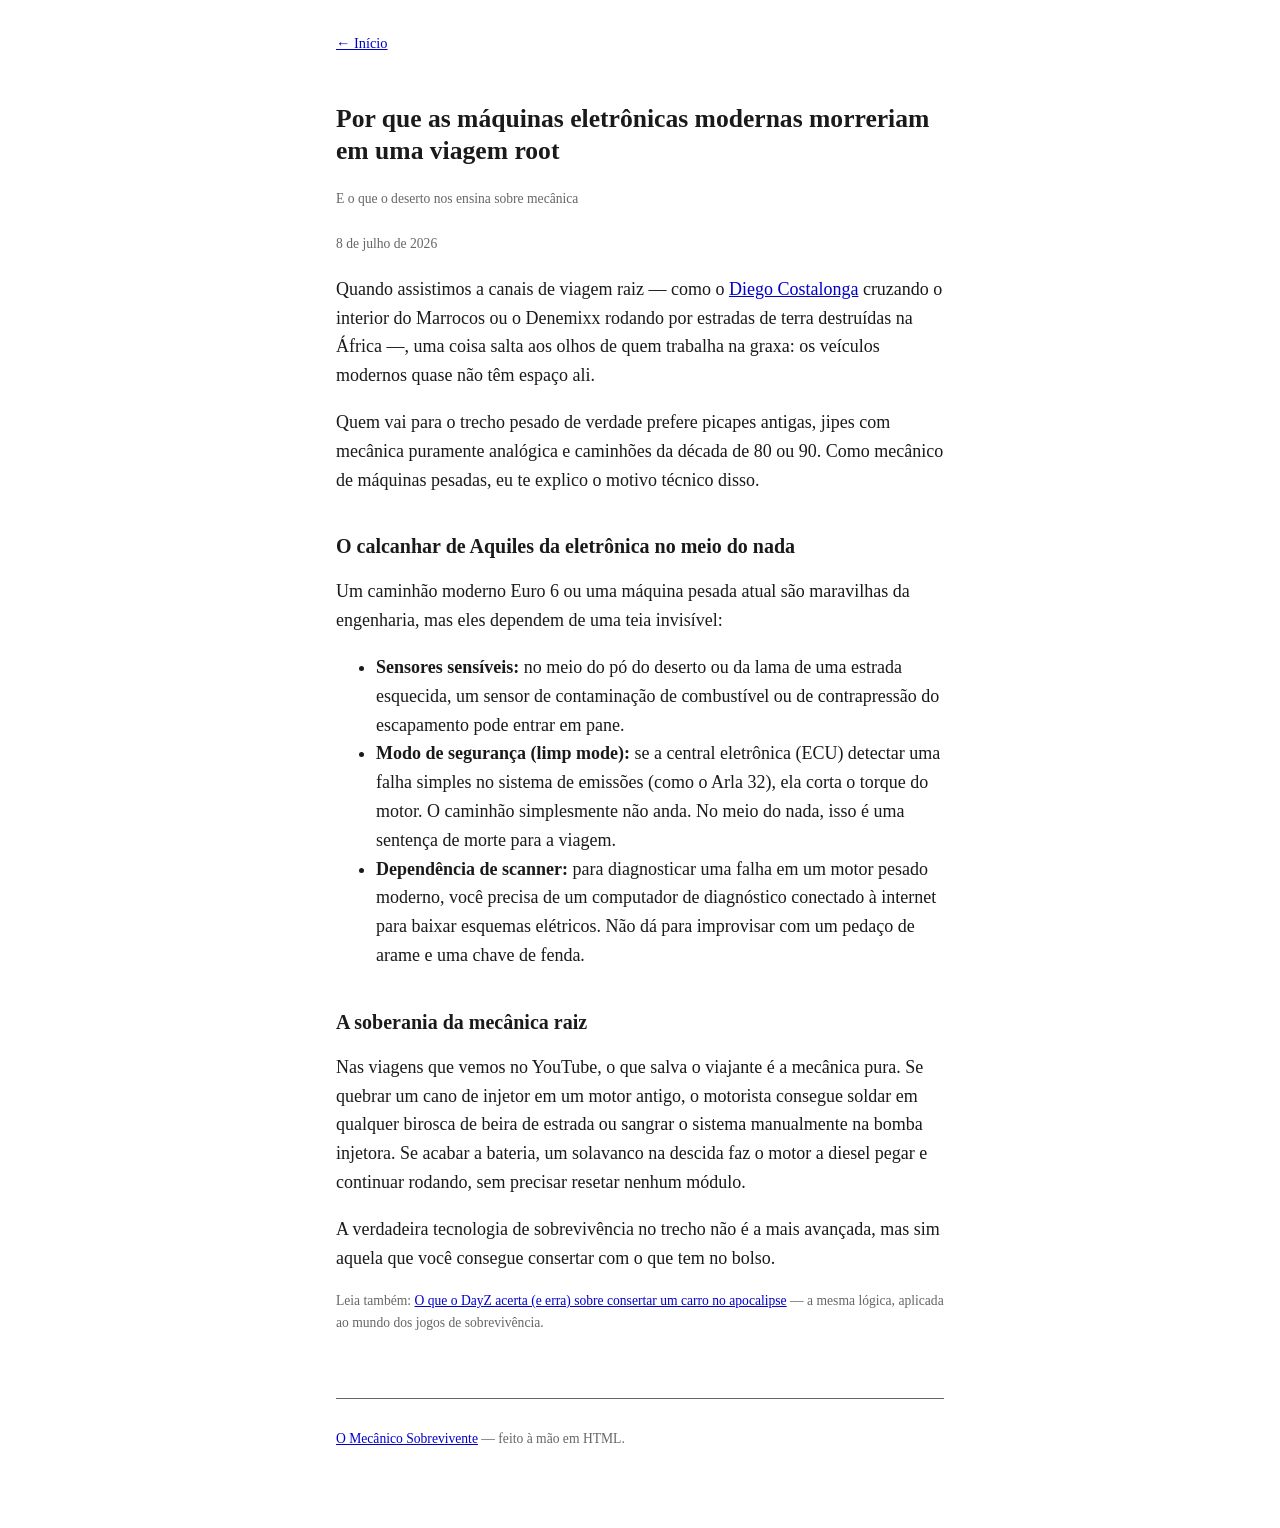
<file: ensaios/maquinas-modernas-morreriam-em-viagem-root.html>
<!DOCTYPE html>
<html lang="pt-BR">
<head>
  <meta charset="utf-8">
  <meta name="viewport" content="width=device-width, initial-scale=1">
  <title>Por que as máquinas eletrônicas modernas morreriam em uma viagem root</title>
  <meta name="description" content="Um mecânico de máquinas pesadas explica por que picapes antigas e caminhões dos anos 80 e 90 dominam as estradas brutas da África e da América Latina — e por que a eletrônica embarcada moderna não sobreviveria lá.">
  <link rel="stylesheet" href="../style.css">
  <!-- Google tag (gtag.js) -->
  <script async src="https://www.googletagmanager.com/gtag/js?id=G-CD9K60ZB0E"></script>
  <script>
    window.dataLayer = window.dataLayer || [];
    function gtag(){dataLayer.push(arguments);}
    gtag('js', new Date());
    gtag('config', 'G-CD9K60ZB0E');
  </script>
</head>
<body>
  <header>
    <nav>
      <a href="../index.html">← Início</a>
    </nav>
  </header>

  <main>
    <article>
      <h1>Por que as máquinas eletrônicas modernas morreriam em uma viagem root</h1>
      <p class="meta">E o que o deserto nos ensina sobre mecânica</p>
      <p><time datetime="2026-07-08">8 de julho de 2026</time></p>

      <p>Quando assistimos a canais de viagem raiz — como o <a href="https://www.youtube.com/@DiegoCostalonga">Diego Costalonga</a> cruzando o interior do Marrocos ou o Denemixx rodando por estradas de terra destruídas na África —, uma coisa salta aos olhos de quem trabalha na graxa: os veículos modernos quase não têm espaço ali.</p>

      <p>Quem vai para o trecho pesado de verdade prefere picapes antigas, jipes com mecânica puramente analógica e caminhões da década de 80 ou 90. Como mecânico de máquinas pesadas, eu te explico o motivo técnico disso.</p>

      <h2>O calcanhar de Aquiles da eletrônica no meio do nada</h2>

      <p>Um caminhão moderno Euro 6 ou uma máquina pesada atual são maravilhas da engenharia, mas eles dependem de uma teia invisível:</p>

      <ul>
        <li><strong>Sensores sensíveis:</strong> no meio do pó do deserto ou da lama de uma estrada esquecida, um sensor de contaminação de combustível ou de contrapressão do escapamento pode entrar em pane.</li>
        <li><strong>Modo de segurança (limp mode):</strong> se a central eletrônica (ECU) detectar uma falha simples no sistema de emissões (como o Arla 32), ela corta o torque do motor. O caminhão simplesmente não anda. No meio do nada, isso é uma sentença de morte para a viagem.</li>
        <li><strong>Dependência de scanner:</strong> para diagnosticar uma falha em um motor pesado moderno, você precisa de um computador de diagnóstico conectado à internet para baixar esquemas elétricos. Não dá para improvisar com um pedaço de arame e uma chave de fenda.</li>
      </ul>

      <h2>A soberania da mecânica raiz</h2>

      <p>Nas viagens que vemos no YouTube, o que salva o viajante é a mecânica pura. Se quebrar um cano de injetor em um motor antigo, o motorista consegue soldar em qualquer birosca de beira de estrada ou sangrar o sistema manualmente na bomba injetora. Se acabar a bateria, um solavanco na descida faz o motor a diesel pegar e continuar rodando, sem precisar resetar nenhum módulo.</p>

      <p>A verdadeira tecnologia de sobrevivência no trecho não é a mais avançada, mas sim aquela que você consegue consertar com o que tem no bolso.</p>

      <p class="meta">Leia também: <a href="o-que-dayz-acerta-e-erra-sobre-consertar-carros.html">O que o DayZ acerta (e erra) sobre consertar um carro no apocalipse</a> — a mesma lógica, aplicada ao mundo dos jogos de sobrevivência.</p>
    </article>
  </main>

  <footer>
    <p><a href="../index.html">O Mecânico Sobrevivente</a> — feito à mão em HTML.</p>
  </footer>
</body>
</html>
</file>
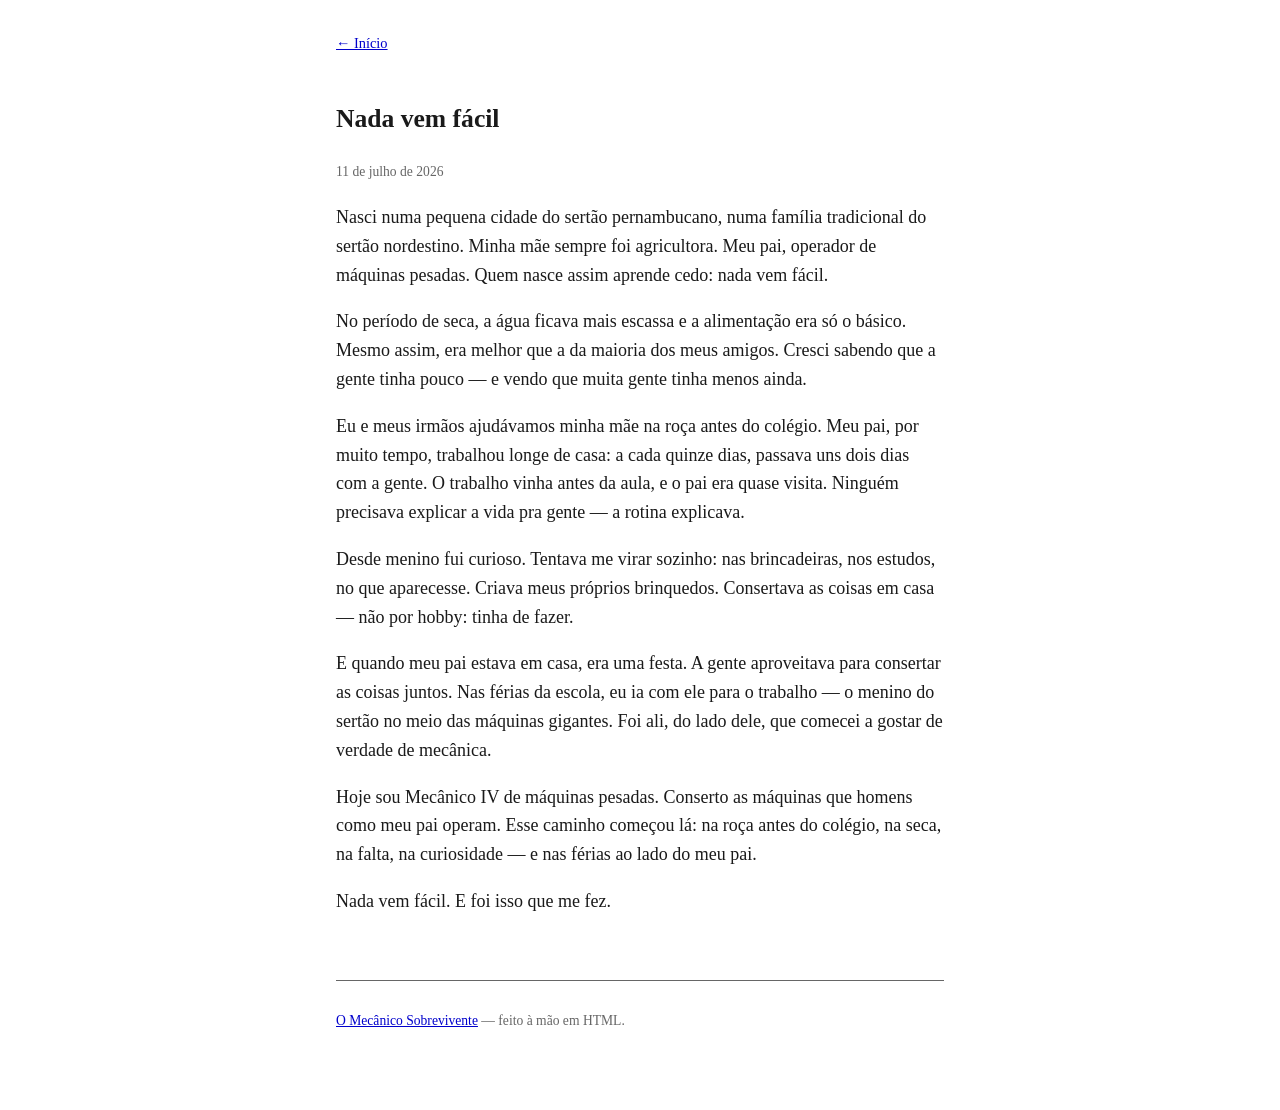
<file: ensaios/nada-vem-facil.html>
<!DOCTYPE html>
<html lang="pt-BR">
<head>
  <meta charset="utf-8">
  <meta name="viewport" content="width=device-width, initial-scale=1">
  <title>Nada vem fácil</title>
  <meta name="description" content="Nascido numa pequena cidade do sertão pernambucano, filho de mãe agricultora e pai operador de máquinas pesadas: a história de como a roça, a seca e as férias ao lado do pai formaram um Mecânico IV.">
  <link rel="stylesheet" href="../style.css">
  <!-- Google tag (gtag.js) -->
  <script async src="https://www.googletagmanager.com/gtag/js?id=G-CD9K60ZB0E"></script>
  <script>
    window.dataLayer = window.dataLayer || [];
    function gtag(){dataLayer.push(arguments);}
    gtag('js', new Date());
    gtag('config', 'G-CD9K60ZB0E');
  </script>
</head>
<body>
  <header>
    <nav>
      <a href="../index.html">← Início</a>
    </nav>
  </header>

  <main>
    <article>
      <h1>Nada vem fácil</h1>
      <p><time datetime="2026-07-11">11 de julho de 2026</time></p>

      <p>Nasci numa pequena cidade do sertão pernambucano, numa família tradicional do sertão nordestino. Minha mãe sempre foi agricultora. Meu pai, operador de máquinas pesadas. Quem nasce assim aprende cedo: nada vem fácil.</p>

      <p>No período de seca, a água ficava mais escassa e a alimentação era só o básico. Mesmo assim, era melhor que a da maioria dos meus amigos. Cresci sabendo que a gente tinha pouco — e vendo que muita gente tinha menos ainda.</p>

      <p>Eu e meus irmãos ajudávamos minha mãe na roça antes do colégio. Meu pai, por muito tempo, trabalhou longe de casa: a cada quinze dias, passava uns dois dias com a gente. O trabalho vinha antes da aula, e o pai era quase visita. Ninguém precisava explicar a vida pra gente — a rotina explicava.</p>

      <p>Desde menino fui curioso. Tentava me virar sozinho: nas brincadeiras, nos estudos, no que aparecesse. Criava meus próprios brinquedos. Consertava as coisas em casa — não por hobby: tinha de fazer.</p>

      <p>E quando meu pai estava em casa, era uma festa. A gente aproveitava para consertar as coisas juntos. Nas férias da escola, eu ia com ele para o trabalho — o menino do sertão no meio das máquinas gigantes. Foi ali, do lado dele, que comecei a gostar de verdade de mecânica.</p>

      <p>Hoje sou Mecânico IV de máquinas pesadas. Conserto as máquinas que homens como meu pai operam. Esse caminho começou lá: na roça antes do colégio, na seca, na falta, na curiosidade — e nas férias ao lado do meu pai.</p>

      <p>Nada vem fácil. E foi isso que me fez.</p>
    </article>
  </main>

  <footer>
    <p><a href="../index.html">O Mecânico Sobrevivente</a> — feito à mão em HTML.</p>
  </footer>
</body>
</html>
</file>
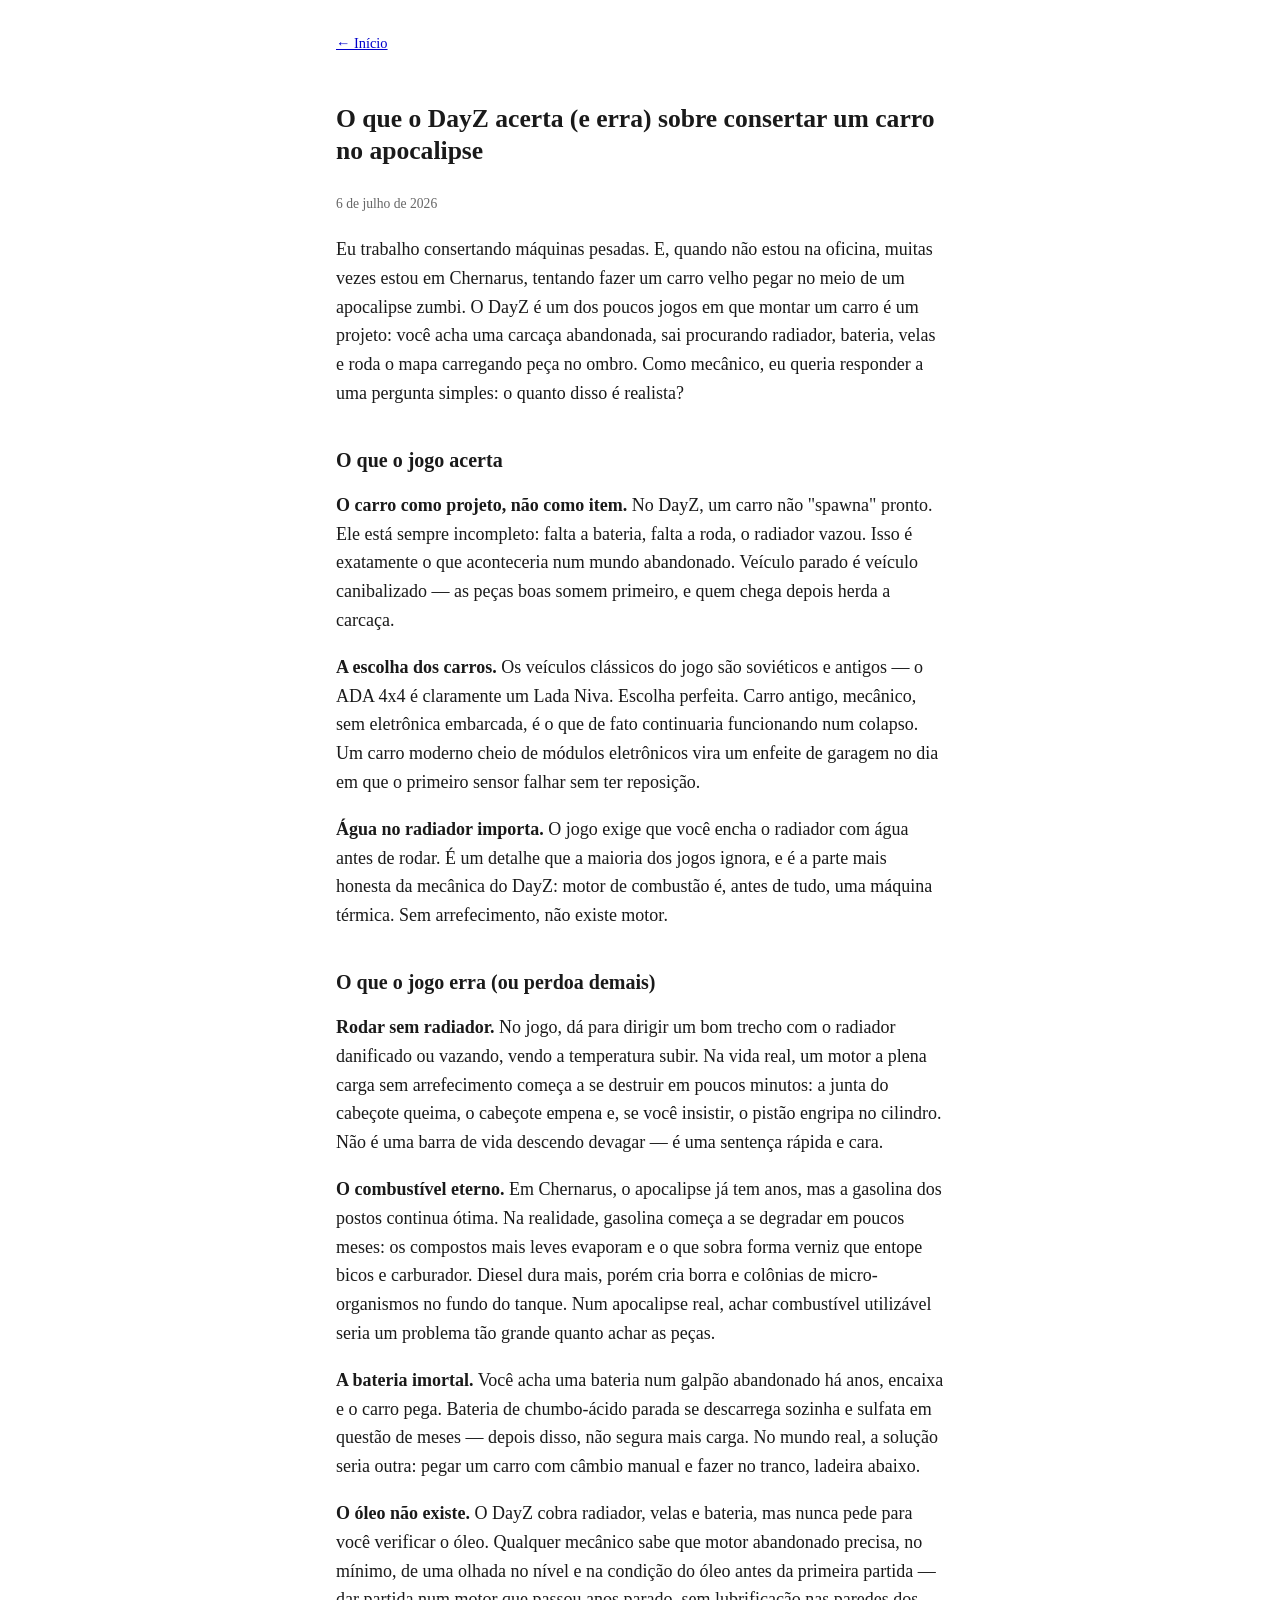
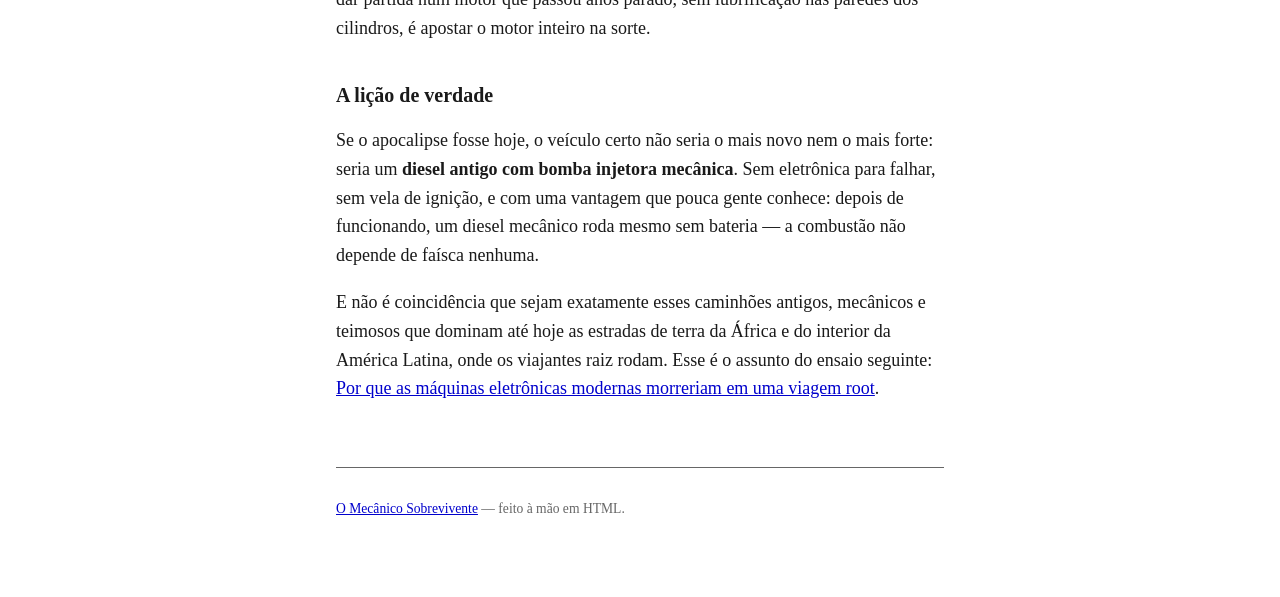
<file: ensaios/o-que-dayz-acerta-e-erra-sobre-consertar-carros.html>
<!DOCTYPE html>
<html lang="pt-BR">
<head>
  <meta charset="utf-8">
  <meta name="viewport" content="width=device-width, initial-scale=1">
  <title>O que o DayZ acerta (e erra) sobre consertar um carro no apocalipse</title>
  <meta name="description" content="Um mecânico de máquinas pesadas analisa a mecânica dos carros no DayZ: o que o jogo acerta ao exigir radiador, bateria e velas — e o que ele perdoa demais em relação a um apocalipse de verdade.">
  <link rel="stylesheet" href="../style.css">
  <!-- Google tag (gtag.js) -->
  <script async src="https://www.googletagmanager.com/gtag/js?id=G-CD9K60ZB0E"></script>
  <script>
    window.dataLayer = window.dataLayer || [];
    function gtag(){dataLayer.push(arguments);}
    gtag('js', new Date());
    gtag('config', 'G-CD9K60ZB0E');
  </script>
</head>
<body>
  <header>
    <nav>
      <a href="../index.html">← Início</a>
    </nav>
  </header>

  <main>
    <article>
      <h1>O que o DayZ acerta (e erra) sobre consertar um carro no apocalipse</h1>
      <p><time datetime="2026-07-06">6 de julho de 2026</time></p>

      <p>Eu trabalho consertando máquinas pesadas. E, quando não estou na oficina, muitas vezes estou em Chernarus, tentando fazer um carro velho pegar no meio de um apocalipse zumbi. O DayZ é um dos poucos jogos em que montar um carro é um projeto: você acha uma carcaça abandonada, sai procurando radiador, bateria, velas e roda o mapa carregando peça no ombro. Como mecânico, eu queria responder a uma pergunta simples: o quanto disso é realista?</p>

      <h2>O que o jogo acerta</h2>

      <p><strong>O carro como projeto, não como item.</strong> No DayZ, um carro não "spawna" pronto. Ele está sempre incompleto: falta a bateria, falta a roda, o radiador vazou. Isso é exatamente o que aconteceria num mundo abandonado. Veículo parado é veículo canibalizado — as peças boas somem primeiro, e quem chega depois herda a carcaça.</p>

      <p><strong>A escolha dos carros.</strong> Os veículos clássicos do jogo são soviéticos e antigos — o ADA 4x4 é claramente um Lada Niva. Escolha perfeita. Carro antigo, mecânico, sem eletrônica embarcada, é o que de fato continuaria funcionando num colapso. Um carro moderno cheio de módulos eletrônicos vira um enfeite de garagem no dia em que o primeiro sensor falhar sem ter reposição.</p>

      <p><strong>Água no radiador importa.</strong> O jogo exige que você encha o radiador com água antes de rodar. É um detalhe que a maioria dos jogos ignora, e é a parte mais honesta da mecânica do DayZ: motor de combustão é, antes de tudo, uma máquina térmica. Sem arrefecimento, não existe motor.</p>

      <h2>O que o jogo erra (ou perdoa demais)</h2>

      <p><strong>Rodar sem radiador.</strong> No jogo, dá para dirigir um bom trecho com o radiador danificado ou vazando, vendo a temperatura subir. Na vida real, um motor a plena carga sem arrefecimento começa a se destruir em poucos minutos: a junta do cabeçote queima, o cabeçote empena e, se você insistir, o pistão engripa no cilindro. Não é uma barra de vida descendo devagar — é uma sentença rápida e cara.</p>

      <p><strong>O combustível eterno.</strong> Em Chernarus, o apocalipse já tem anos, mas a gasolina dos postos continua ótima. Na realidade, gasolina começa a se degradar em poucos meses: os compostos mais leves evaporam e o que sobra forma verniz que entope bicos e carburador. Diesel dura mais, porém cria borra e colônias de micro-organismos no fundo do tanque. Num apocalipse real, achar combustível utilizável seria um problema tão grande quanto achar as peças.</p>

      <p><strong>A bateria imortal.</strong> Você acha uma bateria num galpão abandonado há anos, encaixa e o carro pega. Bateria de chumbo-ácido parada se descarrega sozinha e sulfata em questão de meses — depois disso, não segura mais carga. No mundo real, a solução seria outra: pegar um carro com câmbio manual e fazer no tranco, ladeira abaixo.</p>

      <p><strong>O óleo não existe.</strong> O DayZ cobra radiador, velas e bateria, mas nunca pede para você verificar o óleo. Qualquer mecânico sabe que motor abandonado precisa, no mínimo, de uma olhada no nível e na condição do óleo antes da primeira partida — dar partida num motor que passou anos parado, sem lubrificação nas paredes dos cilindros, é apostar o motor inteiro na sorte.</p>

      <h2>A lição de verdade</h2>

      <p>Se o apocalipse fosse hoje, o veículo certo não seria o mais novo nem o mais forte: seria um <strong>diesel antigo com bomba injetora mecânica</strong>. Sem eletrônica para falhar, sem vela de ignição, e com uma vantagem que pouca gente conhece: depois de funcionando, um diesel mecânico roda mesmo sem bateria — a combustão não depende de faísca nenhuma.</p>

      <p>E não é coincidência que sejam exatamente esses caminhões antigos, mecânicos e teimosos que dominam até hoje as estradas de terra da África e do interior da América Latina, onde os viajantes raiz rodam. Esse é o assunto do ensaio seguinte: <a href="maquinas-modernas-morreriam-em-viagem-root.html">Por que as máquinas eletrônicas modernas morreriam em uma viagem root</a>.</p>
    </article>
  </main>

  <footer>
    <p><a href="../index.html">O Mecânico Sobrevivente</a> — feito à mão em HTML.</p>
  </footer>
</body>
</html>
</file>
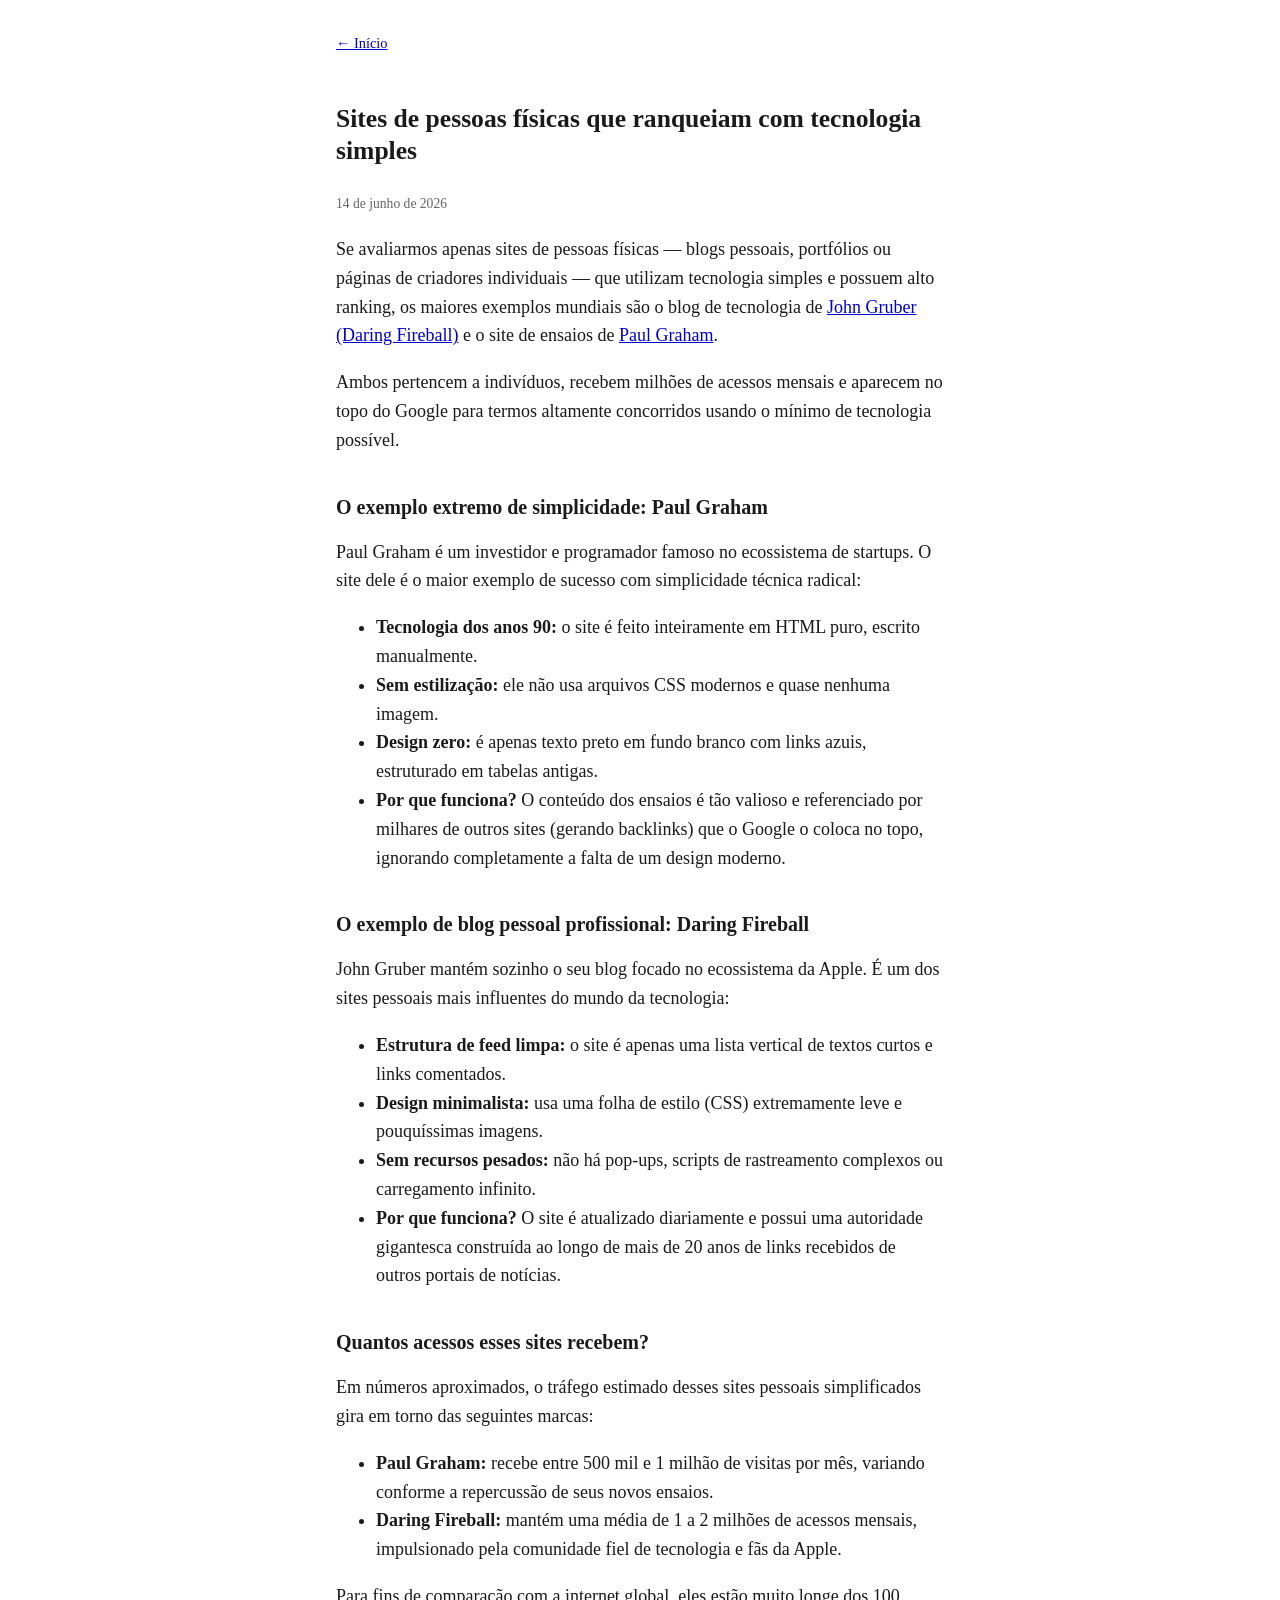
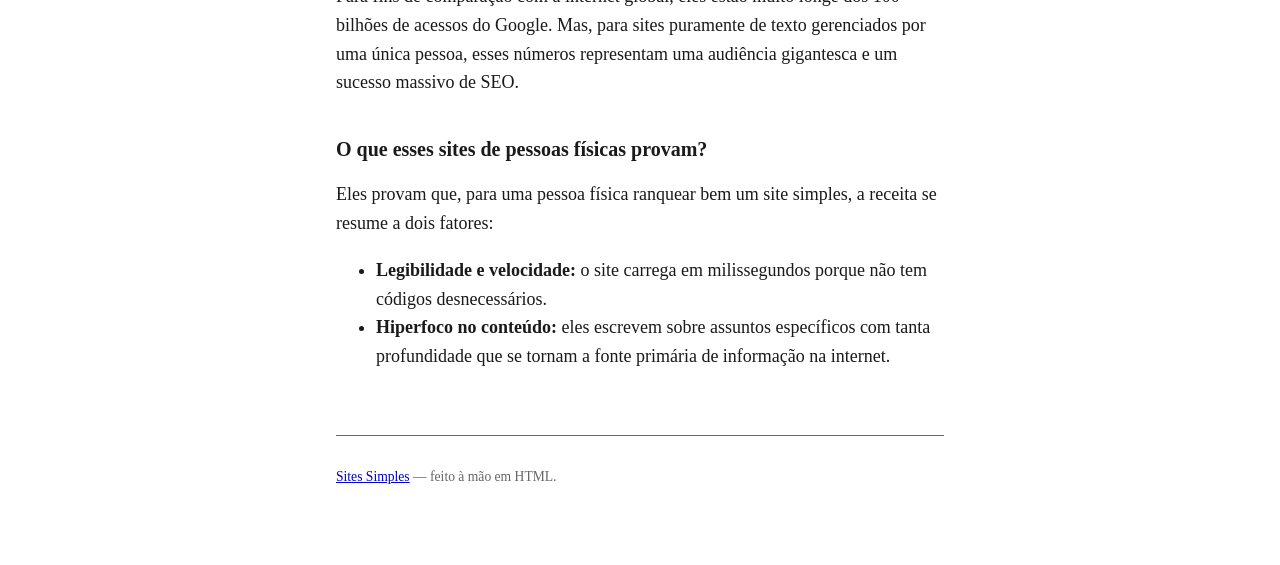
<file: ensaios/sites-pessoais-que-ranqueiam.html>
<!DOCTYPE html>
<html lang="pt-BR">
<head>
  <meta charset="utf-8">
  <meta name="viewport" content="width=device-width, initial-scale=1">
  <title>Sites de pessoas físicas que ranqueiam com tecnologia simples</title>
  <meta name="description" content="Paul Graham e Daring Fireball provam que blogs pessoais em HTML puro podem receber milhões de acessos e liderar o Google: a receita é conteúdo profundo e velocidade.">
  <link rel="stylesheet" href="../style.css">
  <!-- Google tag (gtag.js) -->
  <script async src="https://www.googletagmanager.com/gtag/js?id=G-CD9K60ZB0E"></script>
  <script>
    window.dataLayer = window.dataLayer || [];
    function gtag(){dataLayer.push(arguments);}
    gtag('js', new Date());
    gtag('config', 'G-CD9K60ZB0E');
  </script>
</head>
<body>
  <header>
    <nav>
      <a href="../index.html">← Início</a>
    </nav>
  </header>

  <main>
    <article>
      <h1>Sites de pessoas físicas que ranqueiam com tecnologia simples</h1>
      <p><time datetime="2026-06-14">14 de junho de 2026</time></p>

      <p>Se avaliarmos apenas sites de pessoas físicas — blogs pessoais, portfólios ou páginas de criadores individuais — que utilizam tecnologia simples e possuem alto ranking, os maiores exemplos mundiais são o blog de tecnologia de <a href="https://daringfireball.net/">John Gruber (Daring Fireball)</a> e o site de ensaios de <a href="https://paulgraham.com/">Paul Graham</a>.</p>

      <p>Ambos pertencem a indivíduos, recebem milhões de acessos mensais e aparecem no topo do Google para termos altamente concorridos usando o mínimo de tecnologia possível.</p>

      <h2>O exemplo extremo de simplicidade: Paul Graham</h2>
      <p>Paul Graham é um investidor e programador famoso no ecossistema de startups. O site dele é o maior exemplo de sucesso com simplicidade técnica radical:</p>
      <ul>
        <li><strong>Tecnologia dos anos 90:</strong> o site é feito inteiramente em HTML puro, escrito manualmente.</li>
        <li><strong>Sem estilização:</strong> ele não usa arquivos CSS modernos e quase nenhuma imagem.</li>
        <li><strong>Design zero:</strong> é apenas texto preto em fundo branco com links azuis, estruturado em tabelas antigas.</li>
        <li><strong>Por que funciona?</strong> O conteúdo dos ensaios é tão valioso e referenciado por milhares de outros sites (gerando backlinks) que o Google o coloca no topo, ignorando completamente a falta de um design moderno.</li>
      </ul>

      <h2>O exemplo de blog pessoal profissional: Daring Fireball</h2>
      <p>John Gruber mantém sozinho o seu blog focado no ecossistema da Apple. É um dos sites pessoais mais influentes do mundo da tecnologia:</p>
      <ul>
        <li><strong>Estrutura de feed limpa:</strong> o site é apenas uma lista vertical de textos curtos e links comentados.</li>
        <li><strong>Design minimalista:</strong> usa uma folha de estilo (CSS) extremamente leve e pouquíssimas imagens.</li>
        <li><strong>Sem recursos pesados:</strong> não há pop-ups, scripts de rastreamento complexos ou carregamento infinito.</li>
        <li><strong>Por que funciona?</strong> O site é atualizado diariamente e possui uma autoridade gigantesca construída ao longo de mais de 20 anos de links recebidos de outros portais de notícias.</li>
      </ul>

      <h2>Quantos acessos esses sites recebem?</h2>
      <p>Em números aproximados, o tráfego estimado desses sites pessoais simplificados gira em torno das seguintes marcas:</p>
      <ul>
        <li><strong>Paul Graham:</strong> recebe entre 500 mil e 1 milhão de visitas por mês, variando conforme a repercussão de seus novos ensaios.</li>
        <li><strong>Daring Fireball:</strong> mantém uma média de 1 a 2 milhões de acessos mensais, impulsionado pela comunidade fiel de tecnologia e fãs da Apple.</li>
      </ul>
      <p>Para fins de comparação com a internet global, eles estão muito longe dos 100 bilhões de acessos do Google. Mas, para sites puramente de texto gerenciados por uma única pessoa, esses números representam uma audiência gigantesca e um sucesso massivo de SEO.</p>

      <h2>O que esses sites de pessoas físicas provam?</h2>
      <p>Eles provam que, para uma pessoa física ranquear bem um site simples, a receita se resume a dois fatores:</p>
      <ul>
        <li><strong>Legibilidade e velocidade:</strong> o site carrega em milissegundos porque não tem códigos desnecessários.</li>
        <li><strong>Hiperfoco no conteúdo:</strong> eles escrevem sobre assuntos específicos com tanta profundidade que se tornam a fonte primária de informação na internet.</li>
      </ul>
    </article>
  </main>

  <footer>
    <p><a href="../index.html">Sites Simples</a> — feito à mão em HTML.</p>
  </footer>
</body>
</html>
</file>
<file: style.css>
/* Folha de estilo única do site — mantida propositalmente pequena. */

:root {
  --texto: #1a1a1a;
  --fundo: #ffffff;
  --link: #0000cc;
  --link-visitado: #551a8b;
  --suave: #666666;
}

@media (prefers-color-scheme: dark) {
  :root {
    --texto: #e6e6e6;
    --fundo: #121212;
    --link: #8ab4f8;
    --link-visitado: #c58af9;
    --suave: #999999;
  }
}

body {
  max-width: 38rem;
  margin: 0 auto;
  padding: 2rem 1rem 4rem;
  font-family: Georgia, "Times New Roman", serif;
  font-size: 1.125rem;
  line-height: 1.6;
  color: var(--texto);
  background: var(--fundo);
}

h1, h2, h3 {
  font-family: inherit;
  line-height: 1.25;
}

h1 { font-size: 1.6rem; }
h2 { font-size: 1.25rem; margin-top: 2.5rem; }

a { color: var(--link); }
a:visited { color: var(--link-visitado); }

header nav {
  margin-bottom: 3rem;
  font-size: 0.9rem;
}

time, .meta {
  color: var(--suave);
  font-size: 0.85rem;
}

ul.lista-ensaios {
  list-style: none;
  padding: 0;
}

ul.lista-ensaios li {
  margin-bottom: 0.75rem;
}

footer {
  margin-top: 4rem;
  padding-top: 1rem;
  border-top: 1px solid var(--suave);
  font-size: 0.85rem;
  color: var(--suave);
}
</file>
